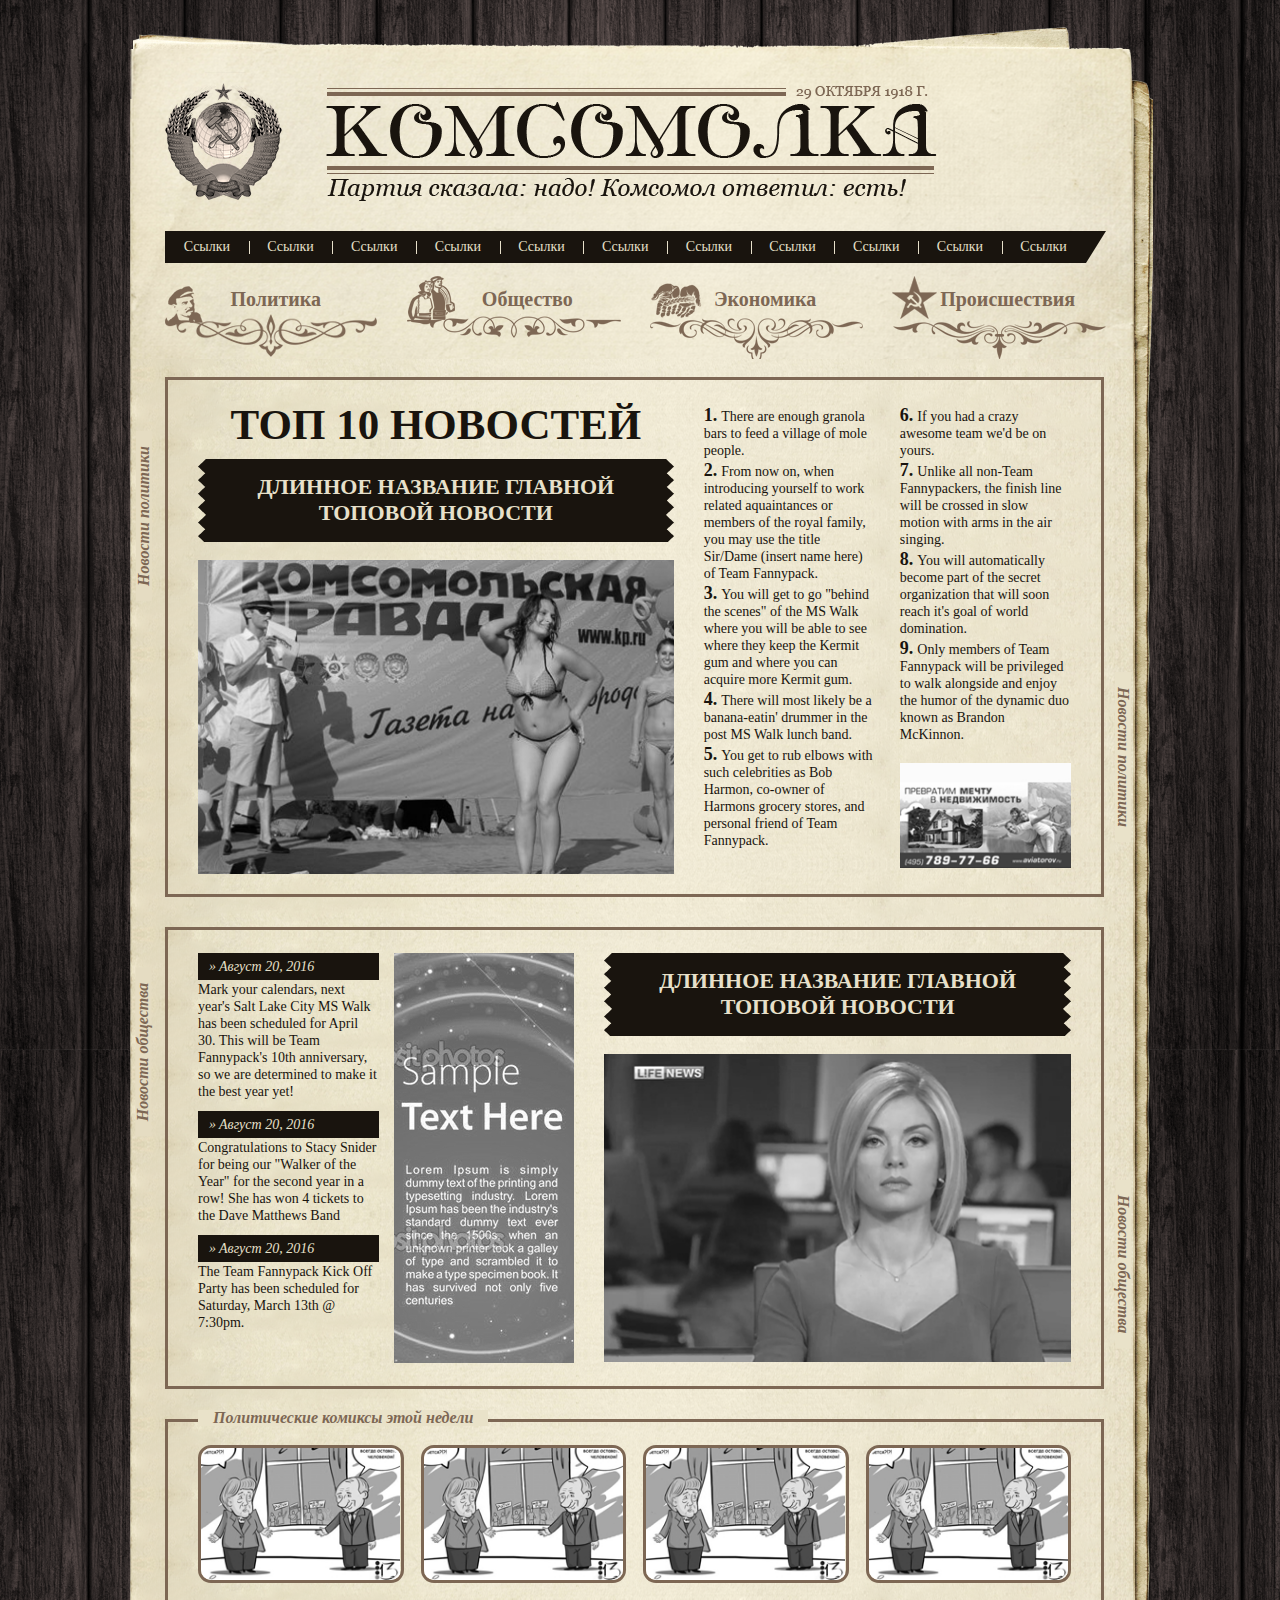
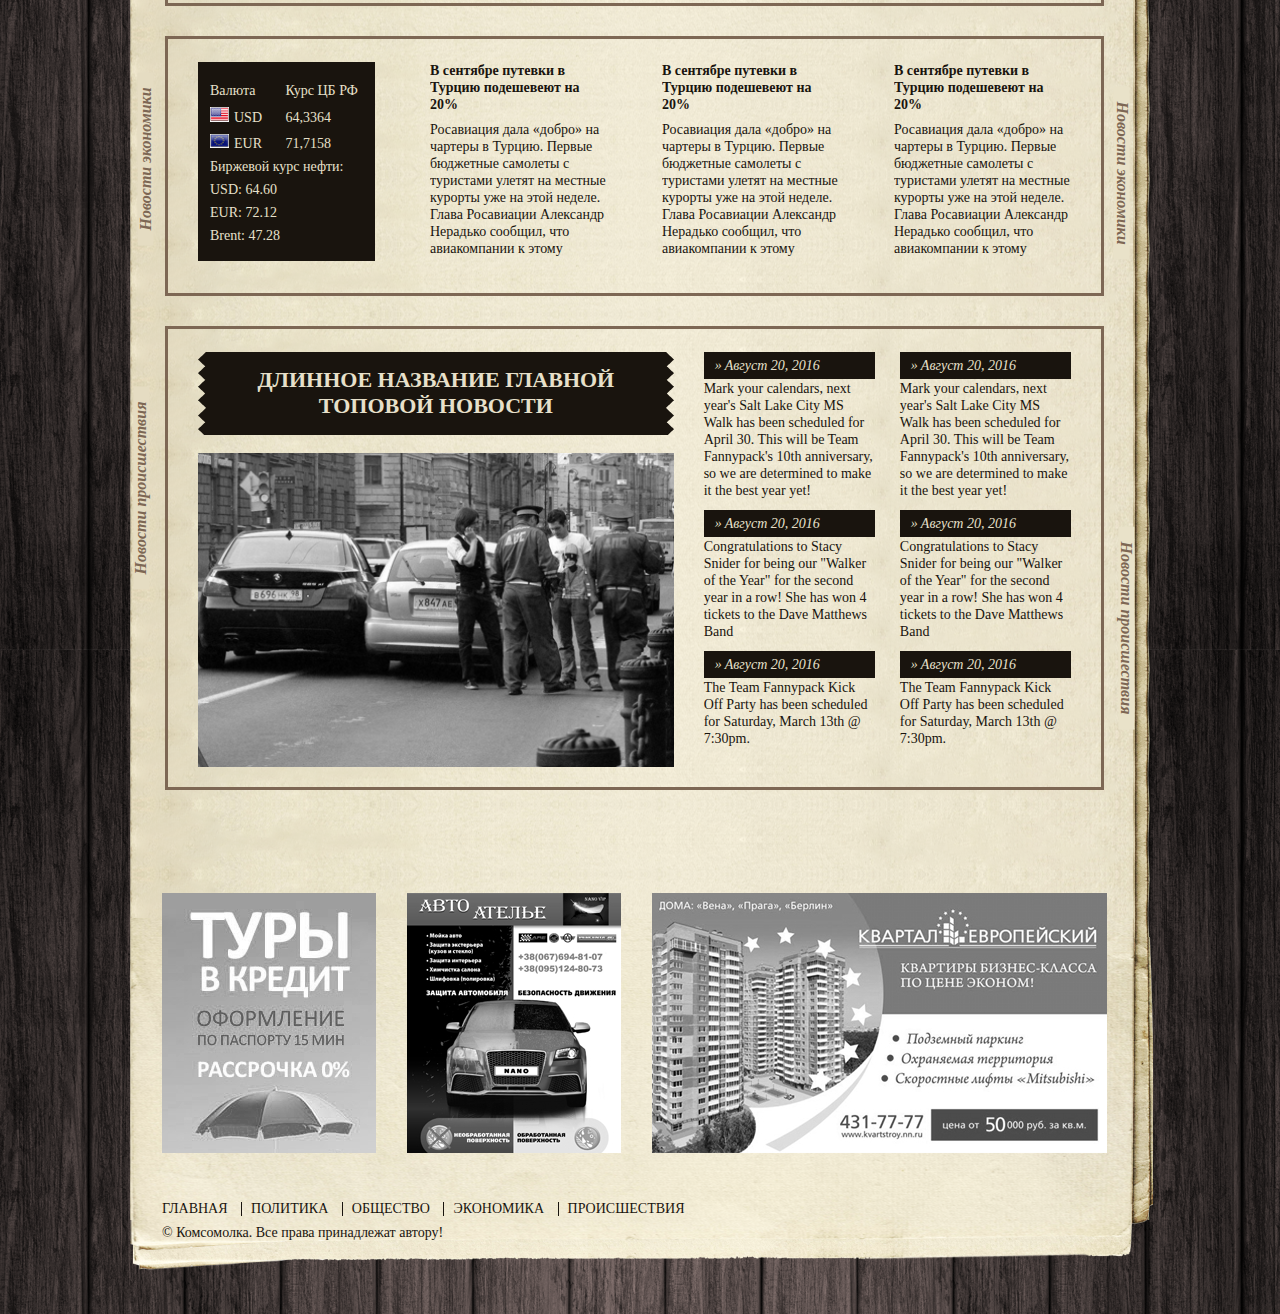
<file: index.html>
<!DOCTYPE html>
<html>
<head>
	<meta charset="utf-8" />
	<!--[if lt IE 9]><script src="http://html5shiv.googlecode.com/svn/trunk/html5.js"></script><![endif]-->
	<title>Home</title>
	<meta name="keywords" content="page home" />
	<meta name="description" content="page home" />
	<meta name="viewport" content="width=device-width, initial-scale=1.0" />

	<link href="css/style.css" rel="stylesheet" type="text/css" />

	<script type="text/javascript" src="js/jquery.js"></script>
	<script type="text/javascript" src="js/function.js"></script>

</head>

<body>

<div class="wrapper">

	<!-- begin main__content -->
	<main class="main__content">
	
		<header class="header">

			<a href="index.html" class="logo"><img src="img/logo.png" alt=""></a>
		
			<!-- begin navbar navbar__top -->
			<ul class="navbar navbar__top">
				<li class="navbar__item">
					<a href="template.html" class="navbar__link">Ссылки</a>
				</li>
				<li class="navbar__item">
					<a href="#" class="navbar__link">Ссылки</a>
				</li>
				<li class="navbar__item">
					<a href="#" class="navbar__link">Ссылки</a>
				</li>
				<li class="navbar__item">
					<a href="#" class="navbar__link">Ссылки</a>
				</li>
				<li class="navbar__item">
					<a href="#" class="navbar__link">Ссылки</a>
				</li>
				<li class="navbar__item">
					<a href="#" class="navbar__link">Ссылки</a>
				</li>
				<li class="navbar__item">
					<a href="#" class="navbar__link">Ссылки</a>
				</li>
				<li class="navbar__item">
					<a href="#" class="navbar__link">Ссылки</a>
				</li>
				<li class="navbar__item">
					<a href="#" class="navbar__link">Ссылки</a>
				</li>
				<li class="navbar__item">
					<a href="#" class="navbar__link">Ссылки</a>
				</li>
				<li class="navbar__item">
					<a href="#" class="navbar__link">Ссылки</a>
				</li>
			</ul>
			<!-- end navbar navbar__top -->

			<!-- begin navbar navbar__bottom -->
			<ul class="navbar navbar__bottom">
				<li class="navbar__item">
					<a href="#" class="navbar__link">Политика</a>
				</li>
				<li class="navbar__item">
					<a href="#" class="navbar__link">Общество</a>
				</li>
				<li class="navbar__item">
					<a href="#" class="navbar__link">Экономика</a>
				</li>
				<li class="navbar__item">
					<a href="#" class="navbar__link">Происшествия</a>
				</li>
			</ul>
			<!-- end navbar navbar__bottom -->
				
		</header><!-- .header-->
	
		<div class="container_center">
			
			<!-- begin Box 1 -->
			<div class="border_box">
				<div class="border_box_name border_box_name-left">Новости политики</div>
				<div class="border_box_name border_box_name-right">Новости политики</div>

				<!-- begin grid wide_box -->
				<div class="grid wide_box">
					<div class="grid__wrapper">
						<div class="grid__item">
							<div class="title__big">Топ 10 новостей</div>
							<div class="title__dark">длинное Название главной топовой новости</div>
							<div class="media__wrapper"><img src="img/home1.jpg" alt=""/></div>
						</div>
					</div>

					<div class="grid__wrapper">
						<div class="grid__item">
							<ol class="num__list columns columns__2">
								<li>There are enough granola bars to feed a village of mole people.</li>
								<li>From now on, when introducing yourself to work related aquaintances or members of the royal family, you may use the title Sir/Dame (insert name here) of Team Fannypack.</li>
								<li>You will get to go "behind the scenes" of the MS Walk where you will be able to see where they keep the Kermit gum and where you can acquire more Kermit gum.</li>
								<li>There will most likely be a banana-eatin' drummer in the post MS Walk lunch band.</li>
								<li>You get to rub elbows with such celebrities as Bob Harmon, co-owner of Harmons grocery stores, and personal friend of Team Fannypack.</li>
								<li>If you had a crazy awesome team we'd be on yours.</li>
								<li>Unlike all non-Team Fannypackers, the finish line will be crossed in slow motion with arms in the air singing.</li>
								<li>You will automatically become part of the secret organization that will soon reach it's goal of world domination.</li>
								<li>Only members of Team Fannypack will be privileged to walk alongside and enjoy the humor of the dynamic duo known as Brandon McKinnon.</li>
								<img src="img/home1-1.jpg" alt=""/>
							</ol>
						</div>
					</div>
				</div>
				<!-- end grid wide_box -->

			</div>
			<!-- end Box 1 -->

			<!-- begin Box 2 -->
			<div class="border_box border_box_invert">
				<div class="border_box_name border_box_name-left">Новости общества</div>
				<div class="border_box_name border_box_name-right">Новости общества</div>

				<!-- begin grid wide_box -->
				<div class="grid wide_box">

					<div class="grid__wrapper">
						<div class="grid__item">
							<!-- begin grid  -->
							<div class="grid grid__2 grid__columns">

								<div class="grid__wrapper">
									<div class="grid__item">
										<div class="column__news">
											<!-- column__news 1 -->
											<div class="column__news_item">
												<div class="column__news_title">Август 20, 2016</div>
												Mark your calendars, next year's Salt Lake City MS Walk has been scheduled for April 30. This will be Team Fannypack's 10th anniversary, so we are determined to make it the best year yet!
											</div>
											<!-- column__news 2 -->
											<div class="column__news_item">
												<div class="column__news_title">Август 20, 2016</div>
												Congratulations to Stacy Snider for being our "Walker of the Year" for the second year in a row! She has won 4 tickets to the Dave Matthews Band
											</div>
											<!-- column__news 3 -->
											<div class="column__news_item">
												<div class="column__news_title">Август 20, 2016</div>
												The Team Fannypack Kick Off Party has been scheduled for Saturday, March 13th @ 7:30pm.
											</div>
										</div>
									</div>
								</div>

								<div class="grid__wrapper">
									<div class="grid__item">
										<a href="#"><img src="img/home2-2.jpg" alt=""/></a>
									</div>
								</div>

							</div>
							<!-- end grid  -->
						</div>
					</div>

					<div class="grid__wrapper">
						<div class="grid__item">
							<div class="title__dark">длинное Название главной топовой новости</div>
							<div class="media__wrapper"><img src="img/home2.jpg" alt=""/></div>
						</div>
					</div>
				</div>
				<!-- end grid wide_box -->

			</div>
			<!-- end Box 2 -->

			<!-- begin Box 3 -->
			<div class="border_box comics__box">
				<div class="border_box_name border_box_name-top">Политические комиксы этой недели</div>

				<!-- begin grid wide_box -->
				<div class="grid grid__4">

					<div class="grid__wrapper">
						<div class="grid__item">
							<div class="comics__box_img"><img src="img/comics.jpg" alt=""/></div>
						</div>
					</div>

					<div class="grid__wrapper">
						<div class="grid__item">
							<div class="comics__box_img"><img src="img/comics.jpg" alt=""/></div>
						</div>
					</div>

					<div class="grid__wrapper">
						<div class="grid__item">
							<div class="comics__box_img"><img src="img/comics.jpg" alt=""/></div>
						</div>
					</div>

					<div class="grid__wrapper">
						<div class="grid__item">
							<div class="comics__box_img"><img src="img/comics.jpg" alt=""/></div>
						</div>
					</div>

				</div>
				<!-- end grid wide_box -->

			</div>
			<!-- end Box 3 -->

			<!-- begin Box 4 -->
			<div class="border_box economic__news">
				<div class="border_box_name border_box_name-left">Новости экономики</div>
				<div class="border_box_name border_box_name-right">Новости экономики</div>

				<!-- begin grid wide_box -->
				<div class="grid grid__4">

					<div class="grid__wrapper">
						<div class="grid__item">
							<ul class="exchange__rate">
								<li><span class="exchange__rate_label">Валюта</span>	Курс ЦБ РФ</li>
								<li><span class="exchange__rate_label"><img src="img/flag_us.jpg" alt=""/>USD</span> 64,3364</li>
								<li><span class="exchange__rate_label"><img src="img/flag_eu.jpg" alt=""/>EUR</span> 71,7158</li>
								<li>Биржевой курс нефти:</li>
								<li>USD: 64.60</li>
								<li>EUR: 72.12</li>
								<li>Brent: 47.28</li>
							</ul>
						</div>
					</div>

					<div class="grid__wrapper">
						<div class="economic__news_text">
							<div class="economic__news_text_title">В сентябре путевки в Турцию подешевеют на 20%</div>
							Росавиация дала «добро» на чартеры в Турцию. Первые бюджетные самолеты с туристами улетят на местные курорты уже на этой неделе. Глава Росавиации Александр Нерадько сообщил, что авиакомпании к этому готовы и теперь все зависит от расторопности туроператоров. Эксперты предсказывают, что стоимость туров в сентябре снизится на 15–20%.
						</div>
					</div>

					<div class="grid__wrapper">
						<div class="economic__news_text">
							<div class="economic__news_text_title">В сентябре путевки в Турцию подешевеют на 20%</div>
							Росавиация дала «добро» на чартеры в Турцию. Первые бюджетные самолеты с туристами улетят на местные курорты уже на этой неделе. Глава Росавиации Александр Нерадько сообщил, что авиакомпании к этому готовы и теперь все зависит от расторопности туроператоров. Эксперты предсказывают, что стоимость туров в сентябре снизится на 15–20%.
						</div>
					</div>

					<div class="grid__wrapper">
						<div class="economic__news_text">
							<div class="economic__news_text_title">В сентябре путевки в Турцию подешевеют на 20%</div>
							Росавиация дала «добро» на чартеры в Турцию. Первые бюджетные самолеты с туристами улетят на местные курорты уже на этой неделе. Глава Росавиации Александр Нерадько сообщил, что авиакомпании к этому готовы и теперь все зависит от расторопности туроператоров. Эксперты предсказывают, что стоимость туров в сентябре снизится на 15–20%.
						</div>
					</div>

				</div>
				<!-- end grid wide_box -->

			</div>
			<!-- end Box 4 -->

			<!-- begin Box 5 -->
			<div class="border_box incident__news">
				<div class="border_box_name border_box_name-left">Новости происшествия</div>
				<div class="border_box_name border_box_name-right">Новости происшествия</div>

				<!-- begin grid wide_box -->
				<div class="grid wide_box">
					<div class="grid__wrapper">
						<div class="grid__item">
							<div class="title__dark">длинное Название главной топовой новости</div>
							<div class="media__wrapper"><img src="img/home3.jpg" alt=""/></div>
						</div>
					</div>

					<div class="grid__wrapper">
						<div class="grid__item">
							<div class="columns columns__2 column__news">
								<!-- column__news 1 -->
								<div class="column__news_item">
									<div class="column__news_title">Август 20, 2016</div>
									Mark your calendars, next year's Salt Lake City MS Walk has been scheduled for April 30. This will be Team Fannypack's 10th anniversary, so we are determined to make it the best year yet!
								</div>
								<!-- column__news 2 -->
								<div class="column__news_item">
									<div class="column__news_title">Август 20, 2016</div>
									Congratulations to Stacy Snider for being our "Walker of the Year" for the second year in a row! She has won 4 tickets to the Dave Matthews Band
								</div>
								<!-- column__news 3 -->
								<div class="column__news_item">
									<div class="column__news_title">Август 20, 2016</div>
									The Team Fannypack Kick Off Party has been scheduled for Saturday, March 13th @ 7:30pm.
								</div>
								<!-- column__news 4 -->
								<div class="column__news_item">
									<div class="column__news_title">Август 20, 2016</div>
									Mark your calendars, next year's Salt Lake City MS Walk has been scheduled for April 30. This will be Team Fannypack's 10th anniversary, so we are determined to make it the best year yet!
								</div>
								<!-- column__news 5 -->
								<div class="column__news_item">
									<div class="column__news_title">Август 20, 2016</div>
									Congratulations to Stacy Snider for being our "Walker of the Year" for the second year in a row! She has won 4 tickets to the Dave Matthews Band
								</div>
								<!-- column__news 6 -->
								<div class="column__news_item">
									<div class="column__news_title">Август 20, 2016</div>
									The Team Fannypack Kick Off Party has been scheduled for Saturday, March 13th @ 7:30pm.
								</div>
							</div>
						</div>
					</div>
				</div>
				<!-- end grid wide_box -->

			</div>
			<!-- end Box 5 -->

		</div>

		<!-- begin footer -->
		<footer class="footer">

			<!-- begin grid fotter__rek -->
			<div class="grid fotter__rek">
				<div class="grid__wrapper grid__wrapper_1-4">
					<a href="#">
						<img src="img/f_ban1.jpg" alt=""/>
					</a>
				</div>
				<div class="grid__wrapper grid__wrapper_1-4">
					<a href="#">
						<img src="img/f_ban2.jpg" alt=""/>
					</a>
				</div>
				<div class="grid__wrapper grid__wrapper_1-2">
					<a href="#">
						<img src="img/f_ban3.jpg" alt=""/>
					</a>
				</div>
			</div>
			<!-- end grid fotter__rek -->

			<!-- begin navbar footer__navbar -->
			<ul class="navbar footer__navbar">
				<li class="navbar__item">
					<a href="#" class="navbar__link">главная</a>
				</li>
				<li class="navbar__item">
					<a href="#" class="navbar__link">Политика</a>
				</li>
				<li class="navbar__item">
					<a href="#" class="navbar__link">общество</a>
				</li>
				<li class="navbar__item">
					<a href="#" class="navbar__link">экономика</a>
				</li>
				<li class="navbar__item">
					<a href="#" class="navbar__link">происшествия</a>
				</li>
			</ul>
			<!-- end navbar footer__navbar -->
				
			<div class="copy">© Комсомолка. Все права принадлежат автору!</div>

		</footer>
		<!-- end footer -->

	</main>
	<!-- end main__content -->

</div>
<!-- end .wrapper -->

<audio id="list_voice">
    <source src="audio/list_voice.mp3"></source>
    <source src="audio/list_voice.ogg"></source>
</audio>

</body>
</html>
</file>
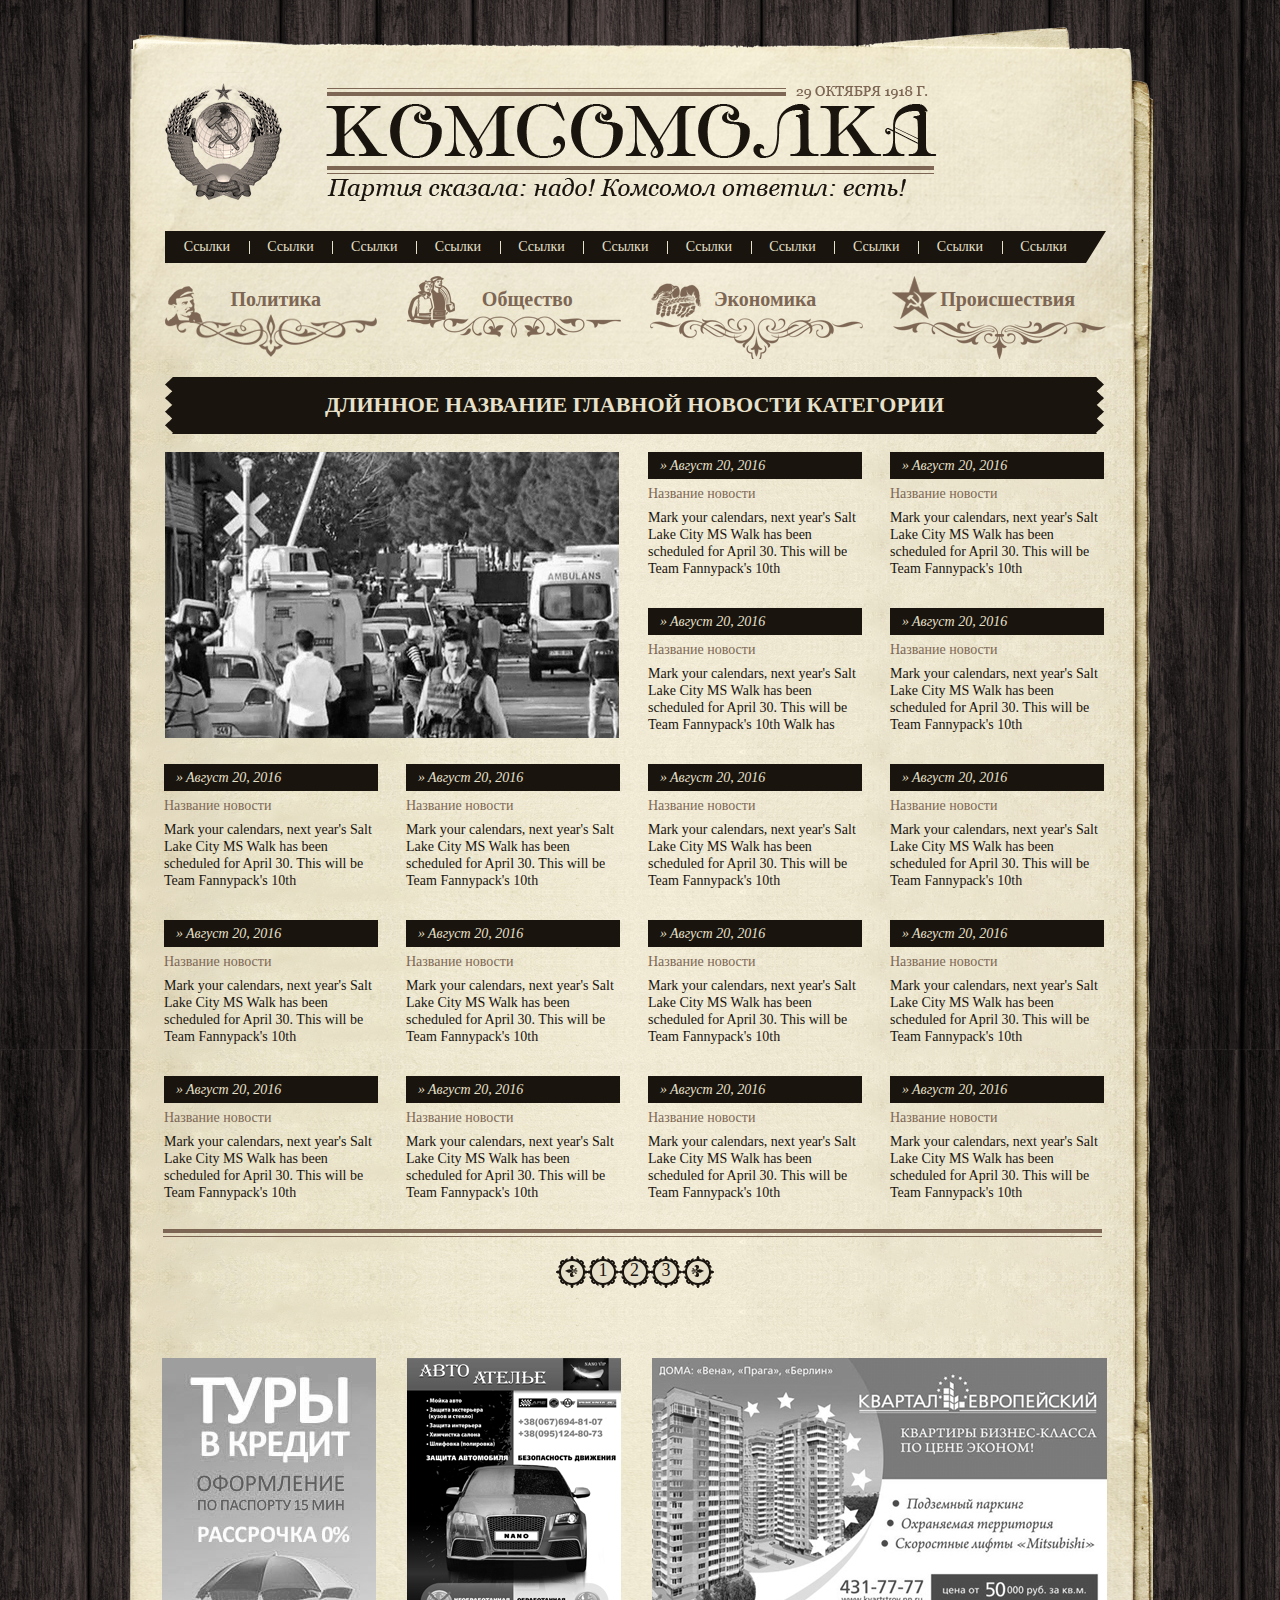
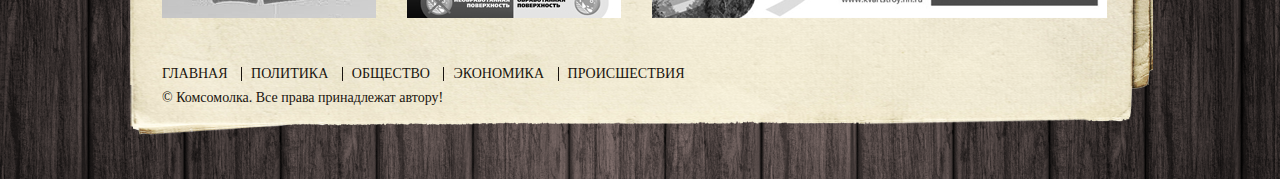
<file: category.html>
<!DOCTYPE html>
<html>
<head>
	<meta charset="utf-8" />
	<!--[if lt IE 9]><script src="http://html5shiv.googlecode.com/svn/trunk/html5.js"></script><![endif]-->
	<title>Template</title>
	<meta name="keywords" content="page template" />
	<meta name="description" content="page template" />
	<meta name="viewport" content="width=device-width, initial-scale=1.0" />

	<link href="css/style.css" rel="stylesheet" type="text/css" />

	<script type="text/javascript" src="js/jquery.js"></script>
	<script type="text/javascript" src="js/function.js"></script>

</head>

<body>

<div class="wrapper">

	<!-- begin main__content -->
	<main class="main__content">
	
		<header class="header">

			<a href="index.html" class="logo"><img src="img/logo.png" alt=""></a>
		
			<!-- begin navbar navbar__top -->
			<ul class="navbar navbar__top">
				<li class="navbar__item">
					<a href="#" class="navbar__link">Ссылки</a>
				</li>
				<li class="navbar__item">
					<a href="#" class="navbar__link">Ссылки</a>
				</li>
				<li class="navbar__item">
					<a href="#" class="navbar__link">Ссылки</a>
				</li>
				<li class="navbar__item">
					<a href="#" class="navbar__link">Ссылки</a>
				</li>
				<li class="navbar__item">
					<a href="#" class="navbar__link">Ссылки</a>
				</li>
				<li class="navbar__item">
					<a href="#" class="navbar__link">Ссылки</a>
				</li>
				<li class="navbar__item">
					<a href="#" class="navbar__link">Ссылки</a>
				</li>
				<li class="navbar__item">
					<a href="#" class="navbar__link">Ссылки</a>
				</li>
				<li class="navbar__item">
					<a href="#" class="navbar__link">Ссылки</a>
				</li>
				<li class="navbar__item">
					<a href="#" class="navbar__link">Ссылки</a>
				</li>
				<li class="navbar__item">
					<a href="#" class="navbar__link">Ссылки</a>
				</li>
			</ul>
			<!-- end navbar navbar__top -->

			<!-- begin navbar navbar__bottom -->
			<ul class="navbar navbar__bottom">
				<li class="navbar__item">
					<a href="#" class="navbar__link">Политика</a>
				</li>
				<li class="navbar__item">
					<a href="#" class="navbar__link">Общество</a>
				</li>
				<li class="navbar__item">
					<a href="#" class="navbar__link">Экономика</a>
				</li>
				<li class="navbar__item">
					<a href="#" class="navbar__link">Происшествия</a>
				</li>
			</ul>
			<!-- end navbar navbar__bottom -->
				
		</header><!-- .header-->
	
		<div class="container_center">

			<div class="title__dark title_categories">длинное Название главной новости категории</div>

			<img src="img/category.jpg" alt="" class="img_category"/>

			<div class="column__category">
				
				<div class="column__category_item">
					<div class="column__category_title">Август 20, 2016</div>
					<div class="column__category_name">Название новости</div>
					Mark your calendars, next year's Salt Lake City MS Walk has been scheduled for April 30. This will be Team Fannypack's 10th
				</div>

				<div class="column__category_item">
					<div class="column__category_title">Август 20, 2016</div>
					<div class="column__category_name">Название новости</div>
					Mark your calendars, next year's Salt Lake City MS Walk has been scheduled for April 30. This will be Team Fannypack's 10th
				</div>

				<div class="column__category_item">
					<div class="column__category_title">Август 20, 2016</div>
					<div class="column__category_name">Название новости</div>
					Mark your calendars, next year's Salt Lake City MS Walk has been scheduled for April 30. This will be Team Fannypack's 10th Walk has been scheduled for April 30. This will be Team Fannypack's 10th
				</div>

				<div class="column__category_item">
					<div class="column__category_title">Август 20, 2016</div>
					<div class="column__category_name">Название новости</div>
					Mark your calendars, next year's Salt Lake City MS Walk has been scheduled for April 30. This will be Team Fannypack's 10th
				</div>

				<div class="column__category_item">
					<div class="column__category_title">Август 20, 2016</div>
					<div class="column__category_name">Название новости</div>
					Mark your calendars, next year's Salt Lake City MS Walk has been scheduled for April 30. This will be Team Fannypack's 10th
				</div>

				<div class="column__category_item">
					<div class="column__category_title">Август 20, 2016</div>
					<div class="column__category_name">Название новости</div>
					Mark your calendars, next year's Salt Lake City MS Walk has been scheduled for April 30. This will be Team Fannypack's 10th
				</div>

				<div class="column__category_item">
					<div class="column__category_title">Август 20, 2016</div>
					<div class="column__category_name">Название новости</div>
					Mark your calendars, next year's Salt Lake City MS Walk has been scheduled for April 30. This will be Team Fannypack's 10th
				</div>

				<div class="column__category_item">
					<div class="column__category_title">Август 20, 2016</div>
					<div class="column__category_name">Название новости</div>
					Mark your calendars, next year's Salt Lake City MS Walk has been scheduled for April 30. This will be Team Fannypack's 10th
				</div>

				<div class="column__category_item">
					<div class="column__category_title">Август 20, 2016</div>
					<div class="column__category_name">Название новости</div>
					Mark your calendars, next year's Salt Lake City MS Walk has been scheduled for April 30. This will be Team Fannypack's 10th
				</div>

				<div class="column__category_item">
					<div class="column__category_title">Август 20, 2016</div>
					<div class="column__category_name">Название новости</div>
					Mark your calendars, next year's Salt Lake City MS Walk has been scheduled for April 30. This will be Team Fannypack's 10th
				</div>

				<div class="column__category_item">
					<div class="column__category_title">Август 20, 2016</div>
					<div class="column__category_name">Название новости</div>
					Mark your calendars, next year's Salt Lake City MS Walk has been scheduled for April 30. This will be Team Fannypack's 10th
				</div>

				<div class="column__category_item">
					<div class="column__category_title">Август 20, 2016</div>
					<div class="column__category_name">Название новости</div>
					Mark your calendars, next year's Salt Lake City MS Walk has been scheduled for April 30. This will be Team Fannypack's 10th
				</div>

				<div class="column__category_item">
					<div class="column__category_title">Август 20, 2016</div>
					<div class="column__category_name">Название новости</div>
					Mark your calendars, next year's Salt Lake City MS Walk has been scheduled for April 30. This will be Team Fannypack's 10th
				</div>

				<div class="column__category_item">
					<div class="column__category_title">Август 20, 2016</div>
					<div class="column__category_name">Название новости</div>
					Mark your calendars, next year's Salt Lake City MS Walk has been scheduled for April 30. This will be Team Fannypack's 10th
				</div>

				<div class="column__category_item">
					<div class="column__category_title">Август 20, 2016</div>
					<div class="column__category_name">Название новости</div>
					Mark your calendars, next year's Salt Lake City MS Walk has been scheduled for April 30. This will be Team Fannypack's 10th
				</div>

				<div class="column__category_item">
					<div class="column__category_title">Август 20, 2016</div>
					<div class="column__category_name">Название новости</div>
					Mark your calendars, next year's Salt Lake City MS Walk has been scheduled for April 30. This will be Team Fannypack's 10th
				</div>

			</div>

			<!-- begin pagination -->
			<ul class="pagination">
			
				<li class="prev">
					<a href="#"></a>
				</li>
				<li>
					<a href="#">1</a>
				</li>
				<li>
					<a href="#">2</a>
				</li>
				<li>
					<a href="#">3</a>
				</li>
				<li class="next">
					<a href="#"></a>
				</li>
				
			</ul>
			<!-- end pagination -->			

		</div>

		<!-- begin footer -->
		<footer class="footer">

			<!-- begin grid fotter__rek -->
			<div class="grid fotter__rek">
				<div class="grid__wrapper grid__wrapper_1-4">
					<a href="#">
						<img src="img/f_ban1.jpg" alt=""/>
					</a>
				</div>
				<div class="grid__wrapper grid__wrapper_1-4">
					<a href="#">
						<img src="img/f_ban2.jpg" alt=""/>
					</a>
				</div>
				<div class="grid__wrapper grid__wrapper_1-2">
					<a href="#">
						<img src="img/f_ban3.jpg" alt=""/>
					</a>
				</div>
			</div>
			<!-- end grid fotter__rek -->

			<!-- begin navbar footer__navbar -->
			<ul class="navbar footer__navbar">
				<li class="navbar__item">
					<a href="#" class="navbar__link">главная</a>
				</li>
				<li class="navbar__item">
					<a href="#" class="navbar__link">Политика</a>
				</li>
				<li class="navbar__item">
					<a href="#" class="navbar__link">общество</a>
				</li>
				<li class="navbar__item">
					<a href="#" class="navbar__link">экономика</a>
				</li>
				<li class="navbar__item">
					<a href="#" class="navbar__link">происшествия</a>
				</li>
			</ul>
			<!-- end navbar footer__navbar -->
				
			<div class="copy">© Комсомолка. Все права принадлежат автору!</div>

		</footer>
		<!-- end footer -->

	</main>
	<!-- end main__content -->

</div>
<!-- end .wrapper -->

<audio id="list_voice">
    <source src="audio/list_voice.mp3"></source>
    <source src="audio/list_voice.ogg"></source>
</audio>

</body>
</html>
</file>
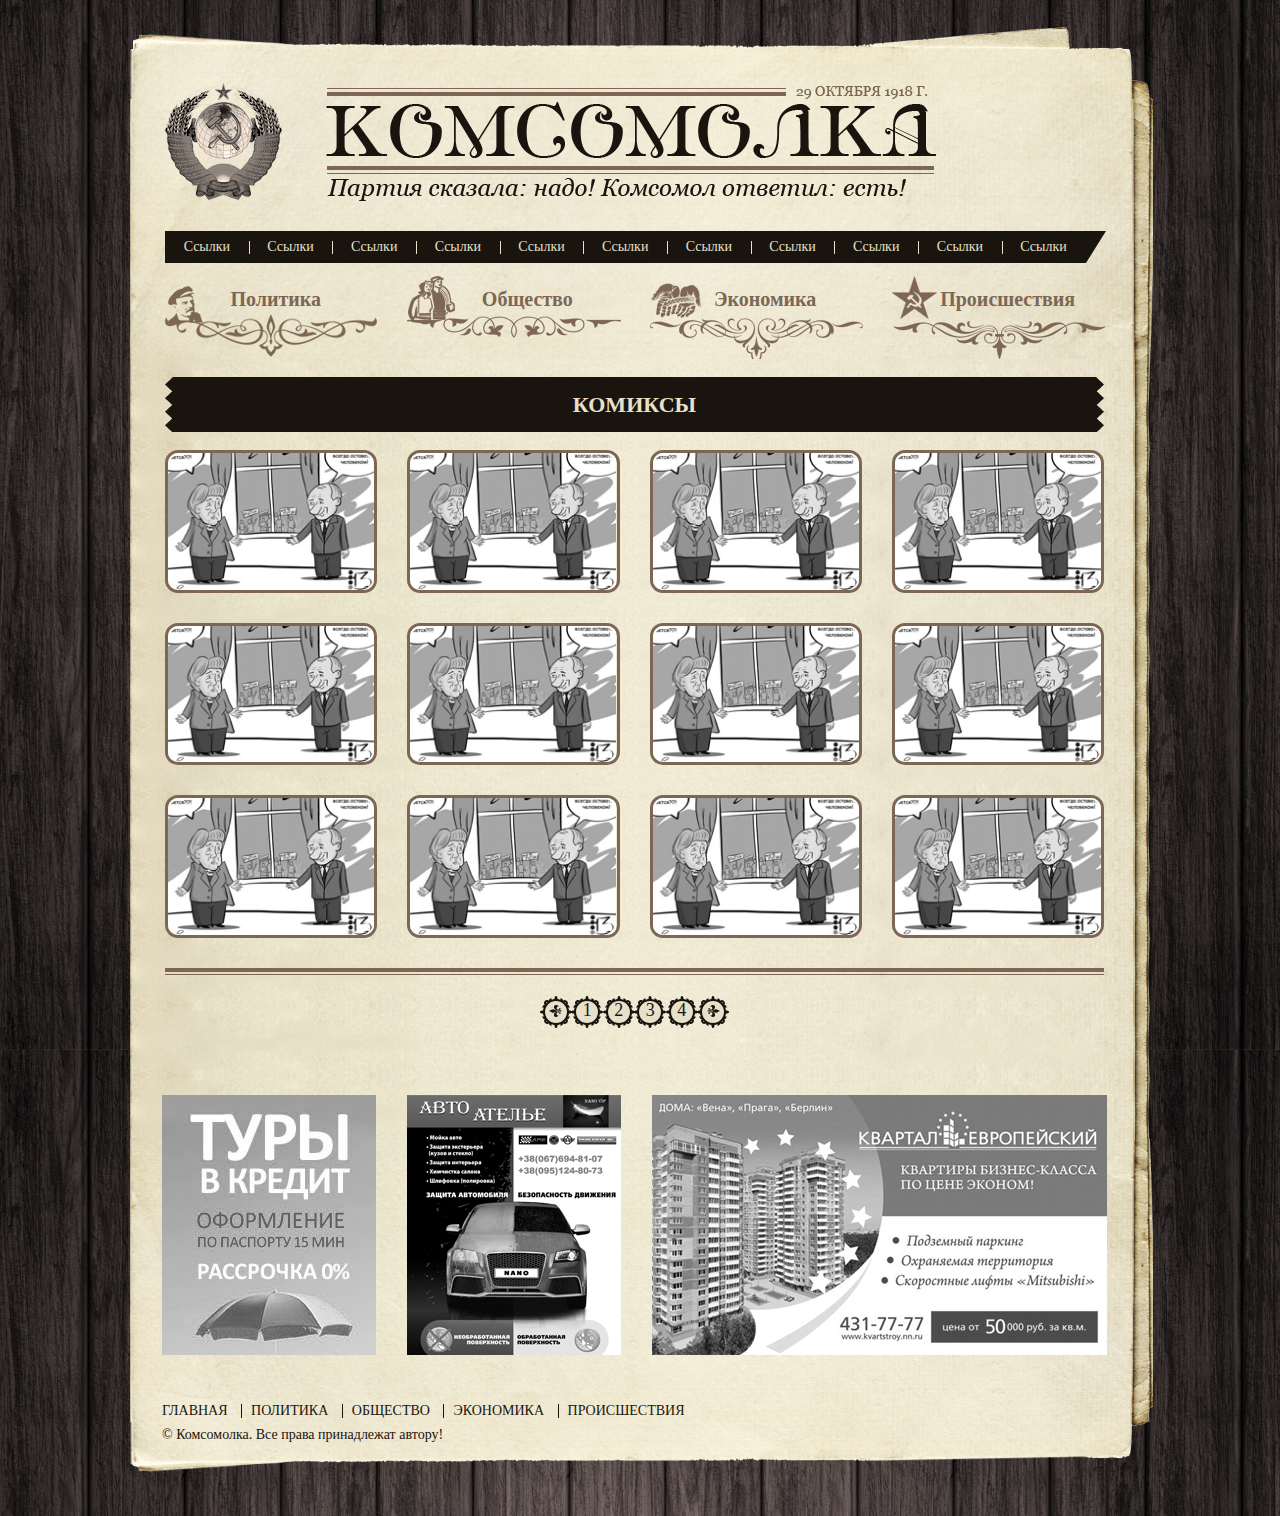
<file: comics.html>
<!DOCTYPE html>
<html>
<head>
	<meta charset="utf-8" />
	<!--[if lt IE 9]><script src="http://html5shiv.googlecode.com/svn/trunk/html5.js"></script><![endif]-->
	<title>Template</title>
	<meta name="keywords" content="page template" />
	<meta name="description" content="page template" />
	<meta name="viewport" content="width=device-width, initial-scale=1.0" />

	<link href="css/style.css" rel="stylesheet" type="text/css" />

	<script type="text/javascript" src="js/jquery.js"></script>
	<script type="text/javascript" src="js/function.js"></script>

</head>

<body>

<div class="wrapper">

	<!-- begin main__content -->
	<main class="main__content">
	
		<header class="header">

			<a href="index.html" class="logo"><img src="img/logo.png" alt=""></a>
		
			<!-- begin navbar navbar__top -->
			<ul class="navbar navbar__top">
				<li class="navbar__item">
					<a href="#" class="navbar__link">Ссылки</a>
				</li>
				<li class="navbar__item">
					<a href="#" class="navbar__link">Ссылки</a>
				</li>
				<li class="navbar__item">
					<a href="#" class="navbar__link">Ссылки</a>
				</li>
				<li class="navbar__item">
					<a href="#" class="navbar__link">Ссылки</a>
				</li>
				<li class="navbar__item">
					<a href="#" class="navbar__link">Ссылки</a>
				</li>
				<li class="navbar__item">
					<a href="#" class="navbar__link">Ссылки</a>
				</li>
				<li class="navbar__item">
					<a href="#" class="navbar__link">Ссылки</a>
				</li>
				<li class="navbar__item">
					<a href="#" class="navbar__link">Ссылки</a>
				</li>
				<li class="navbar__item">
					<a href="#" class="navbar__link">Ссылки</a>
				</li>
				<li class="navbar__item">
					<a href="#" class="navbar__link">Ссылки</a>
				</li>
				<li class="navbar__item">
					<a href="#" class="navbar__link">Ссылки</a>
				</li>
			</ul>
			<!-- end navbar navbar__top -->

			<!-- begin navbar navbar__bottom -->
			<ul class="navbar navbar__bottom">
				<li class="navbar__item">
					<a href="#" class="navbar__link">Политика</a>
				</li>
				<li class="navbar__item">
					<a href="#" class="navbar__link">Общество</a>
				</li>
				<li class="navbar__item">
					<a href="#" class="navbar__link">Экономика</a>
				</li>
				<li class="navbar__item">
					<a href="#" class="navbar__link">Происшествия</a>
				</li>
			</ul>
			<!-- end navbar navbar__bottom -->
				
		</header><!-- .header-->
	
		<div class="container_center">

			<div class="title__dark title__page">Комиксы</div>
			
			<!-- Begin comics__page -->
			<div class="comics__box comics__page">

				<!-- begin grid wide_box -->
				<div class="grid grid__4">

					<div class="grid__wrapper">
						<div class="grid__item">
							<div class="comics__box_img"><img src="img/comics.jpg" alt=""/></div>
						</div>
					</div>

					<div class="grid__wrapper">
						<div class="grid__item">
							<div class="comics__box_img"><img src="img/comics.jpg" alt=""/></div>
						</div>
					</div>

					<div class="grid__wrapper">
						<div class="grid__item">
							<div class="comics__box_img"><img src="img/comics.jpg" alt=""/></div>
						</div>
					</div>

					<div class="grid__wrapper">
						<div class="grid__item">
							<div class="comics__box_img"><img src="img/comics.jpg" alt=""/></div>
						</div>
					</div>

					<div class="grid__wrapper">
						<div class="grid__item">
							<div class="comics__box_img"><img src="img/comics.jpg" alt=""/></div>
						</div>
					</div>

					<div class="grid__wrapper">
						<div class="grid__item">
							<div class="comics__box_img"><img src="img/comics.jpg" alt=""/></div>
						</div>
					</div>

					<div class="grid__wrapper">
						<div class="grid__item">
							<div class="comics__box_img"><img src="img/comics.jpg" alt=""/></div>
						</div>
					</div>

					<div class="grid__wrapper">
						<div class="grid__item">
							<div class="comics__box_img"><img src="img/comics.jpg" alt=""/></div>
						</div>
					</div>

					<div class="grid__wrapper">
						<div class="grid__item">
							<div class="comics__box_img"><img src="img/comics.jpg" alt=""/></div>
						</div>
					</div>

					<div class="grid__wrapper">
						<div class="grid__item">
							<div class="comics__box_img"><img src="img/comics.jpg" alt=""/></div>
						</div>
					</div>

					<div class="grid__wrapper">
						<div class="grid__item">
							<div class="comics__box_img"><img src="img/comics.jpg" alt=""/></div>
						</div>
					</div>

					<div class="grid__wrapper">
						<div class="grid__item">
							<div class="comics__box_img"><img src="img/comics.jpg" alt=""/></div>
						</div>
					</div>

				</div>

			</div>
			<!-- Begin comics__page -->

			<!-- begin pagination -->
			<ul class="pagination">
			
				<li class="prev">
					<a href="#"></a>
				</li>
				<li>
					<a href="#">1</a>
				</li>
				<li>
					<a href="#">2</a>
				</li>
				<li>
					<a href="#">3</a>
				</li>
				<li>
					<a href="#">4</a>
				</li>
				<li class="next">
					<a href="#"></a>
				</li>
				
			</ul>
			<!-- end pagination -->
			
			

		</div>

		<!-- begin footer -->
		<footer class="footer">

			<!-- begin grid fotter__rek -->
			<div class="grid fotter__rek">
				<div class="grid__wrapper grid__wrapper_1-4">
					<a href="#">
						<img src="img/f_ban1.jpg" alt=""/>
					</a>
				</div>
				<div class="grid__wrapper grid__wrapper_1-4">
					<a href="#">
						<img src="img/f_ban2.jpg" alt=""/>
					</a>
				</div>
				<div class="grid__wrapper grid__wrapper_1-2">
					<a href="#">
						<img src="img/f_ban3.jpg" alt=""/>
					</a>
				</div>
			</div>
			<!-- end grid fotter__rek -->

			<!-- begin navbar footer__navbar -->
			<ul class="navbar footer__navbar">
				<li class="navbar__item">
					<a href="#" class="navbar__link">главная</a>
				</li>
				<li class="navbar__item">
					<a href="#" class="navbar__link">Политика</a>
				</li>
				<li class="navbar__item">
					<a href="#" class="navbar__link">общество</a>
				</li>
				<li class="navbar__item">
					<a href="#" class="navbar__link">экономика</a>
				</li>
				<li class="navbar__item">
					<a href="#" class="navbar__link">происшествия</a>
				</li>
			</ul>
			<!-- end navbar footer__navbar -->
				
			<div class="copy">© Комсомолка. Все права принадлежат автору!</div>

		</footer>
		<!-- end footer -->

	</main>
	<!-- end main__content -->

</div>
<!-- end .wrapper -->

<audio id="list_voice">
    <source src="audio/list_voice.mp3"></source>
    <source src="audio/list_voice.ogg"></source>
</audio>

</body>
</html>
</file>
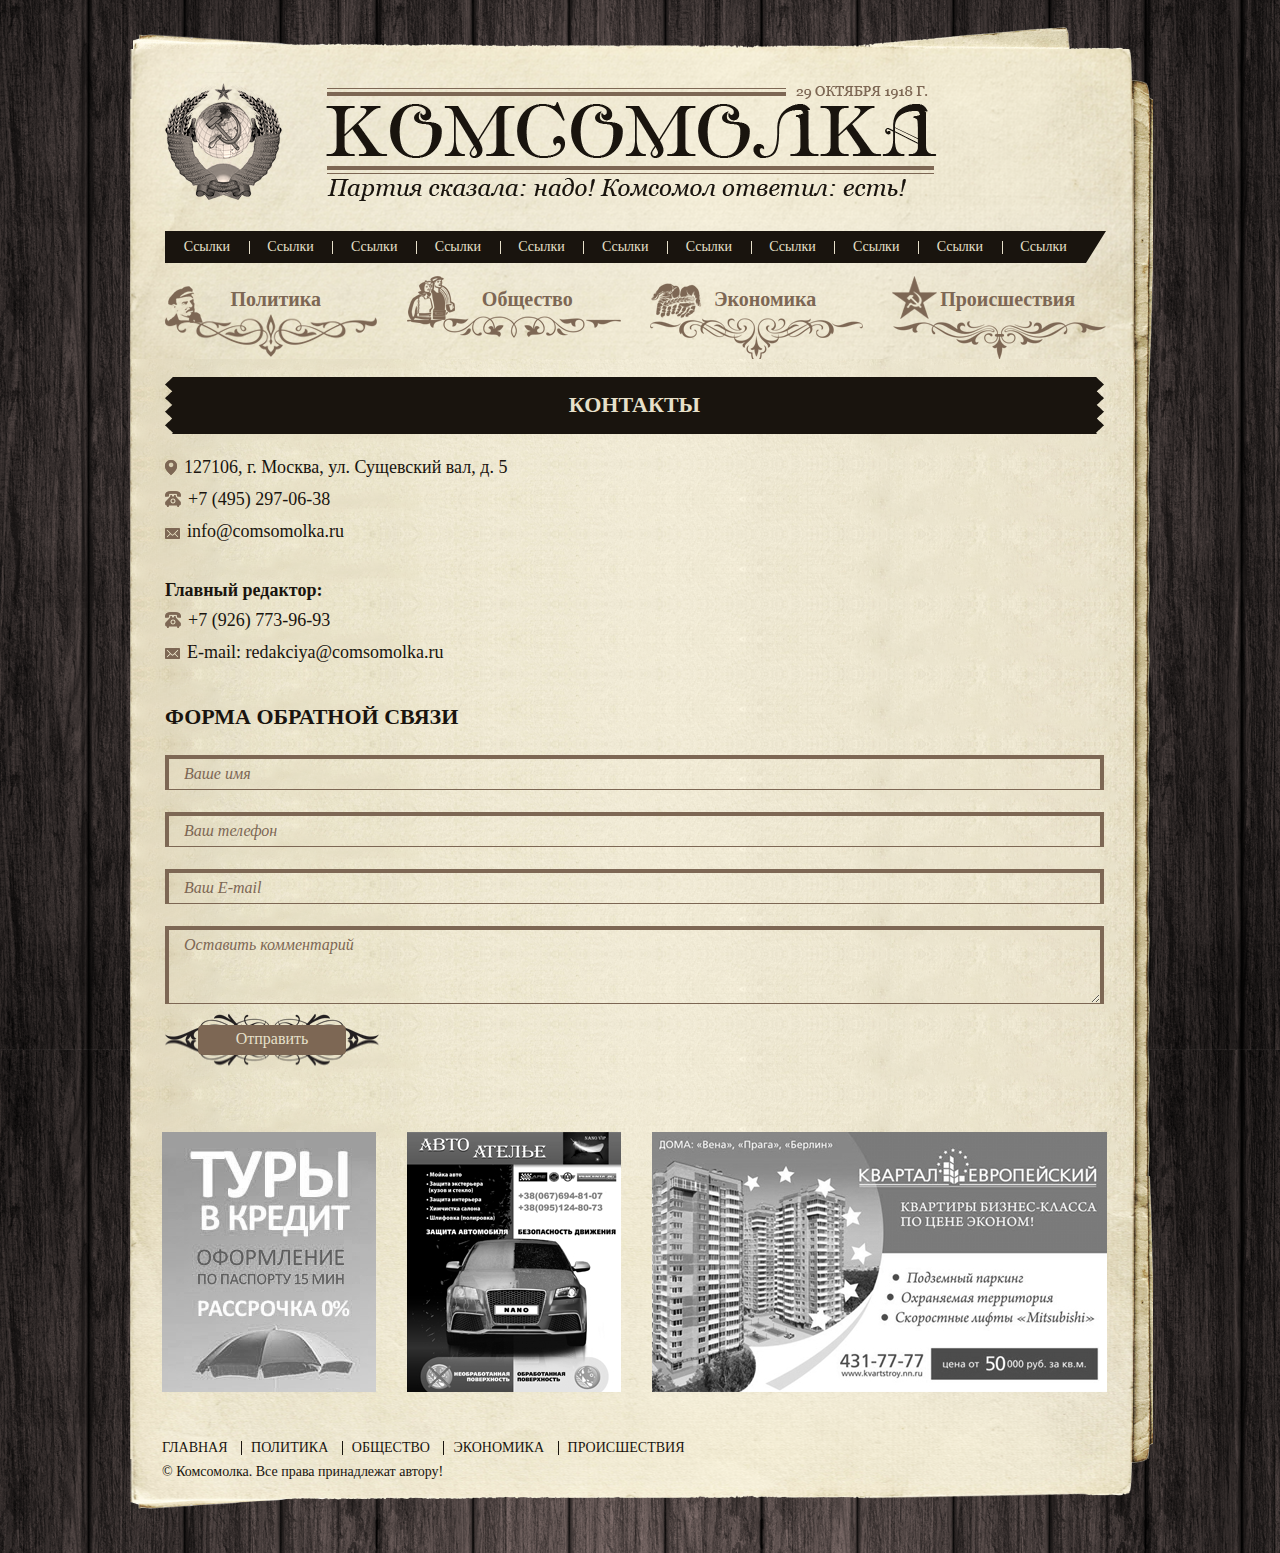
<file: contact.html>
<!DOCTYPE html>
<html>
<head>
	<meta charset="utf-8" />
	<!--[if lt IE 9]><script src="http://html5shiv.googlecode.com/svn/trunk/html5.js"></script><![endif]-->
	<title>Template</title>
	<meta name="keywords" content="page template" />
	<meta name="description" content="page template" />
	<meta name="viewport" content="width=device-width, initial-scale=1.0" />

	<link href="css/style.css" rel="stylesheet" type="text/css" />

	<script type="text/javascript" src="js/jquery.js"></script>
	<script type="text/javascript" src="js/function.js"></script>

</head>

<body>

<div class="wrapper">

	<!-- begin main__content -->
	<main class="main__content">
	
		<header class="header">

			<a href="index.html" class="logo"><img src="img/logo.png" alt=""></a>
		
			<!-- begin navbar navbar__top -->
			<ul class="navbar navbar__top">
				<li class="navbar__item">
					<a href="#" class="navbar__link">Ссылки</a>
				</li>
				<li class="navbar__item">
					<a href="#" class="navbar__link">Ссылки</a>
				</li>
				<li class="navbar__item">
					<a href="#" class="navbar__link">Ссылки</a>
				</li>
				<li class="navbar__item">
					<a href="#" class="navbar__link">Ссылки</a>
				</li>
				<li class="navbar__item">
					<a href="#" class="navbar__link">Ссылки</a>
				</li>
				<li class="navbar__item">
					<a href="#" class="navbar__link">Ссылки</a>
				</li>
				<li class="navbar__item">
					<a href="#" class="navbar__link">Ссылки</a>
				</li>
				<li class="navbar__item">
					<a href="#" class="navbar__link">Ссылки</a>
				</li>
				<li class="navbar__item">
					<a href="#" class="navbar__link">Ссылки</a>
				</li>
				<li class="navbar__item">
					<a href="#" class="navbar__link">Ссылки</a>
				</li>
				<li class="navbar__item">
					<a href="#" class="navbar__link">Ссылки</a>
				</li>
			</ul>
			<!-- end navbar navbar__top -->

			<!-- begin navbar navbar__bottom -->
			<ul class="navbar navbar__bottom">
				<li class="navbar__item">
					<a href="#" class="navbar__link">Политика</a>
				</li>
				<li class="navbar__item">
					<a href="#" class="navbar__link">Общество</a>
				</li>
				<li class="navbar__item">
					<a href="#" class="navbar__link">Экономика</a>
				</li>
				<li class="navbar__item">
					<a href="#" class="navbar__link">Происшествия</a>
				</li>
			</ul>
			<!-- end navbar navbar__bottom -->
				
		</header><!-- .header-->
	
		<div class="container_center">

			<div class="title__dark">Контакты</div>

			<div class="contacs_box">
				<ul>
					<li class="icon_marker">127106, г. Москва, ул. Сущевский вал, д. 5</li>
					<li class="icon_phone">+7 (495) 297-06-38</li>
					<li class="icon_letter">info@comsomolka.ru</li>
				</ul>
				<div class="contacs_box_title">Главный редактор:</div>
				<ul>
					<li class="icon_phone">+7 (926) 773-96-93</li>
					<li class="icon_letter">E-mail: redakciya@comsomolka.ru</li>
				</ul>
			</div>

			<form action="" class="contacs_form">
				<legend>форма обратной связи</legend>
				<div class="form_row">
					<input type="text" placeholder="Ваше имя">
				</div>
				<div class="form_row">
					<input type="text" placeholder="Ваш телефон">
				</div>
				<div class="form_row">
					<input type="text" placeholder="Ваш E-mail">
				</div>
				<div class="form_row">
					<textarea placeholder="Оставить комментарий"></textarea>
				</div>
				<div class="form_row">
					<button class="btn"><span>Отправить</span></button>
				</div>
			</form>

		</div>

		<!-- begin footer -->
		<footer class="footer">

			<!-- begin grid fotter__rek -->
			<div class="grid fotter__rek">
				<div class="grid__wrapper grid__wrapper_1-4">
					<a href="#">
						<img src="img/f_ban1.jpg" alt=""/>
					</a>
				</div>
				<div class="grid__wrapper grid__wrapper_1-4">
					<a href="#">
						<img src="img/f_ban2.jpg" alt=""/>
					</a>
				</div>
				<div class="grid__wrapper grid__wrapper_1-2">
					<a href="#">
						<img src="img/f_ban3.jpg" alt=""/>
					</a>
				</div>
			</div>
			<!-- end grid fotter__rek -->

			<!-- begin navbar footer__navbar -->
			<ul class="navbar footer__navbar">
				<li class="navbar__item">
					<a href="#" class="navbar__link">главная</a>
				</li>
				<li class="navbar__item">
					<a href="#" class="navbar__link">Политика</a>
				</li>
				<li class="navbar__item">
					<a href="#" class="navbar__link">общество</a>
				</li>
				<li class="navbar__item">
					<a href="#" class="navbar__link">экономика</a>
				</li>
				<li class="navbar__item">
					<a href="#" class="navbar__link">происшествия</a>
				</li>
			</ul>
			<!-- end navbar footer__navbar -->
				
			<div class="copy">© Комсомолка. Все права принадлежат автору!</div>

		</footer>
		<!-- end footer -->

	</main>
	<!-- end main__content -->

</div>
<!-- end .wrapper -->

<audio id="list_voice">
    <source src="audio/list_voice.mp3"></source>
    <source src="audio/list_voice.ogg"></source>
</audio>

</body>
</html>
</file>
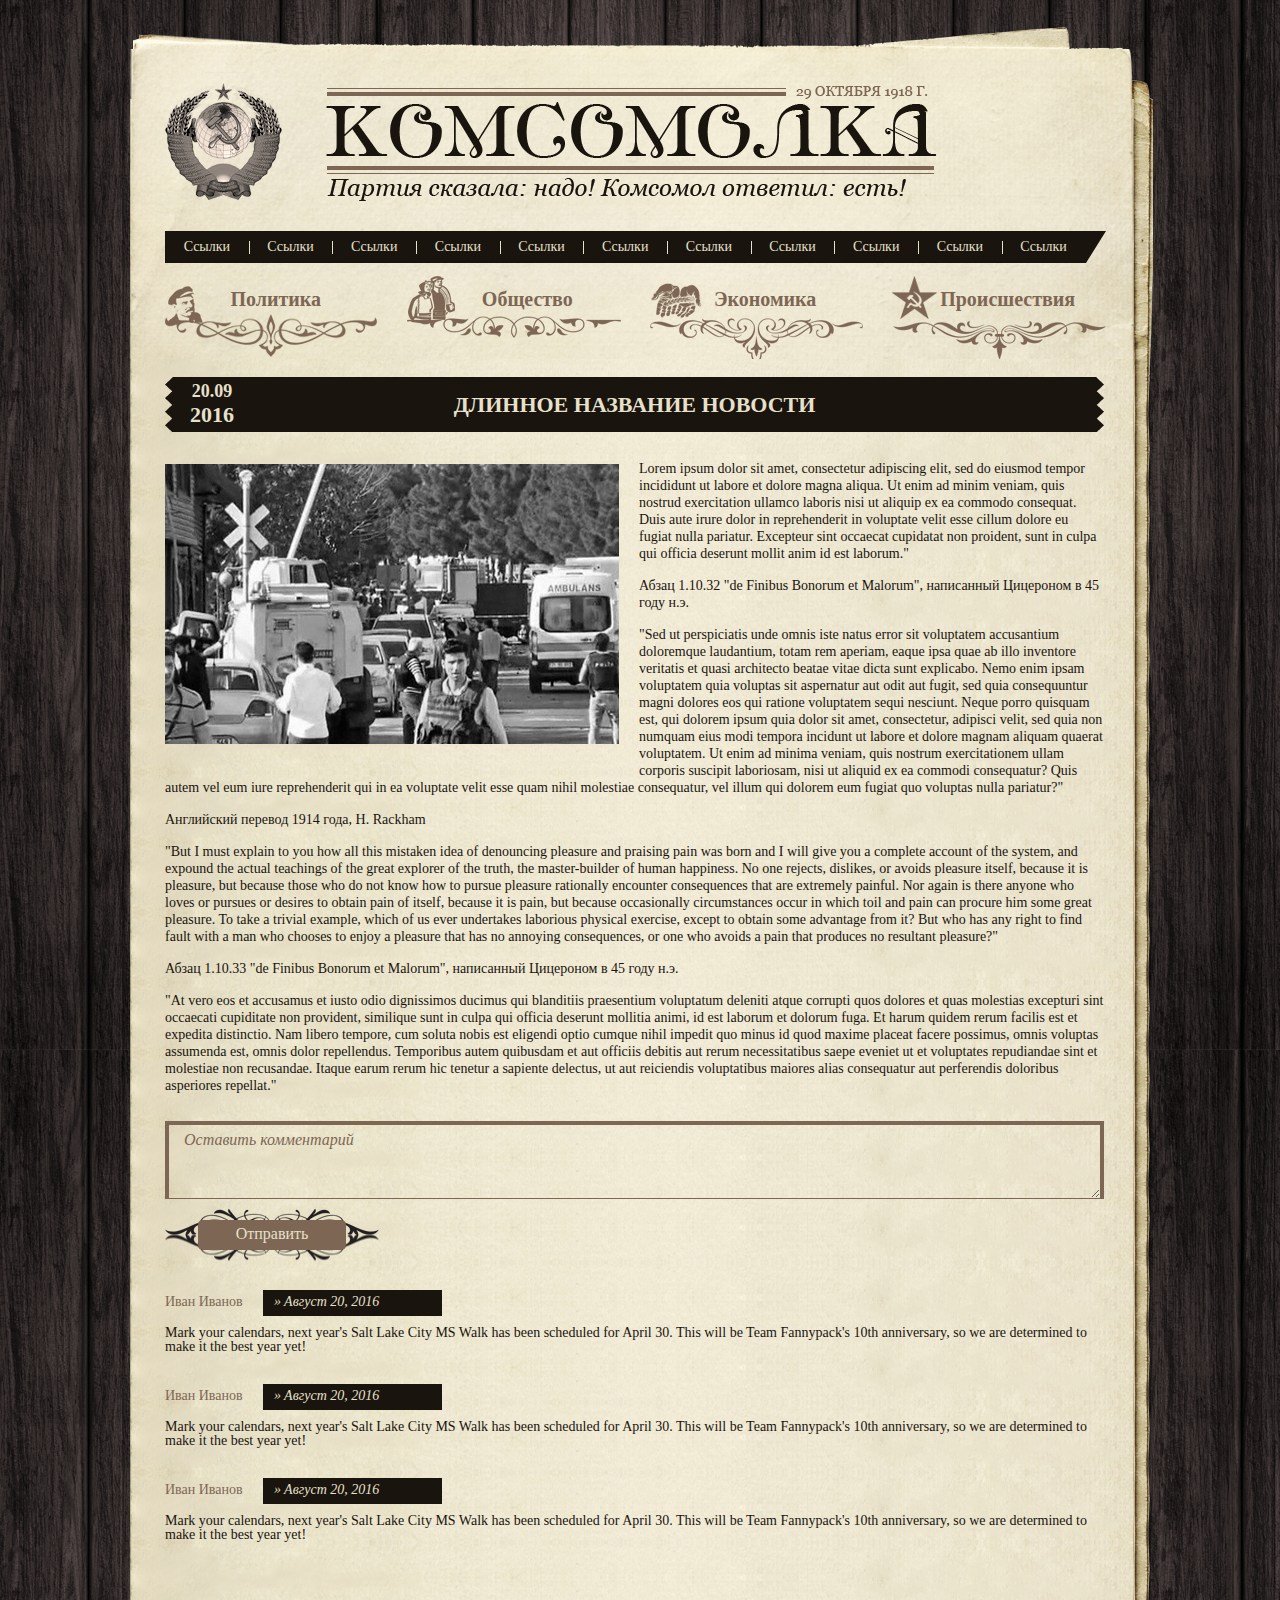
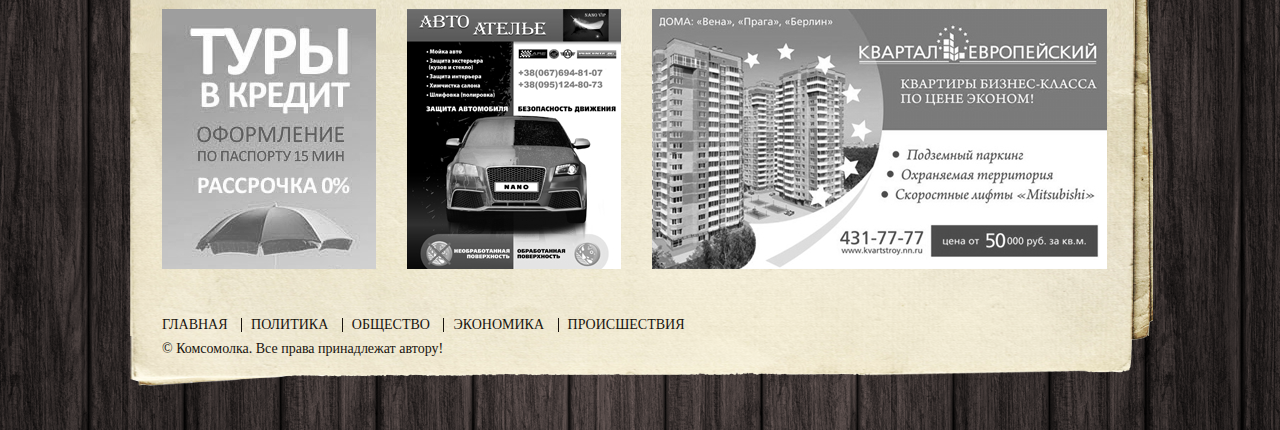
<file: one_new.html>
<!DOCTYPE html>
<html>
<head>
	<meta charset="utf-8" />
	<!--[if lt IE 9]><script src="http://html5shiv.googlecode.com/svn/trunk/html5.js"></script><![endif]-->
	<title>Template</title>
	<meta name="keywords" content="page template" />
	<meta name="description" content="page template" />
	<meta name="viewport" content="width=device-width, initial-scale=1.0" />

	<link href="css/style.css" rel="stylesheet" type="text/css" />

	<script type="text/javascript" src="js/jquery.js"></script>
	<script type="text/javascript" src="js/function.js"></script>

</head>

<body>

<div class="wrapper">

	<!-- begin main__content -->
	<main class="main__content">
	
		<header class="header">

			<a href="index.html" class="logo"><img src="img/logo.png" alt=""></a>
		
			<!-- begin navbar navbar__top -->
			<ul class="navbar navbar__top">
				<li class="navbar__item">
					<a href="#" class="navbar__link">Ссылки</a>
				</li>
				<li class="navbar__item">
					<a href="#" class="navbar__link">Ссылки</a>
				</li>
				<li class="navbar__item">
					<a href="#" class="navbar__link">Ссылки</a>
				</li>
				<li class="navbar__item">
					<a href="#" class="navbar__link">Ссылки</a>
				</li>
				<li class="navbar__item">
					<a href="#" class="navbar__link">Ссылки</a>
				</li>
				<li class="navbar__item">
					<a href="#" class="navbar__link">Ссылки</a>
				</li>
				<li class="navbar__item">
					<a href="#" class="navbar__link">Ссылки</a>
				</li>
				<li class="navbar__item">
					<a href="#" class="navbar__link">Ссылки</a>
				</li>
				<li class="navbar__item">
					<a href="#" class="navbar__link">Ссылки</a>
				</li>
				<li class="navbar__item">
					<a href="#" class="navbar__link">Ссылки</a>
				</li>
				<li class="navbar__item">
					<a href="#" class="navbar__link">Ссылки</a>
				</li>
			</ul>
			<!-- end navbar navbar__top -->

			<!-- begin navbar navbar__bottom -->
			<ul class="navbar navbar__bottom">
				<li class="navbar__item">
					<a href="#" class="navbar__link">Политика</a>
				</li>
				<li class="navbar__item">
					<a href="#" class="navbar__link">Общество</a>
				</li>
				<li class="navbar__item">
					<a href="#" class="navbar__link">Экономика</a>
				</li>
				<li class="navbar__item">
					<a href="#" class="navbar__link">Происшествия</a>
				</li>
			</ul>
			<!-- end navbar navbar__bottom -->
				
		</header><!-- .header-->
	
		<div class="container_center">

			<div class="title__dark title__page"><span class="date">20.09<span class="year">2016</span></span>длинное Название новости</div>

			<div class="content__page one__news">
				<img src="img/news.jpg" alt="" class="fl__left">
				<p>Lorem ipsum dolor sit amet, consectetur adipiscing elit, sed do eiusmod tempor incididunt ut labore et dolore magna aliqua. Ut enim ad minim veniam, quis nostrud exercitation ullamco laboris nisi ut aliquip ex ea commodo consequat. Duis aute irure dolor in reprehenderit in voluptate velit esse cillum dolore eu fugiat nulla pariatur. Excepteur sint occaecat cupidatat non proident, sunt in culpa qui officia deserunt mollit anim id est laborum."</p>

				<p>Абзац 1.10.32 "de Finibus Bonorum et Malorum", написанный Цицероном в 45 году н.э.</p>

				<p>"Sed ut perspiciatis unde omnis iste natus error sit voluptatem accusantium doloremque laudantium, totam rem aperiam, eaque ipsa quae ab illo inventore veritatis et quasi architecto beatae vitae dicta sunt explicabo. Nemo enim ipsam voluptatem quia voluptas sit aspernatur aut odit aut fugit, sed quia consequuntur magni dolores eos qui ratione voluptatem sequi nesciunt. Neque porro quisquam est, qui dolorem ipsum quia dolor sit amet, consectetur, adipisci velit, sed quia non numquam eius modi tempora incidunt ut labore et dolore magnam aliquam quaerat voluptatem. Ut enim ad minima veniam, quis nostrum exercitationem ullam corporis suscipit laboriosam, nisi ut aliquid ex ea commodi consequatur? Quis autem vel eum iure reprehenderit qui in ea voluptate velit esse quam nihil molestiae consequatur, vel illum qui dolorem eum fugiat quo voluptas nulla pariatur?"</p>

				<p>Английский перевод 1914 года, H. Rackham</p>

				<p>"But I must explain to you how all this mistaken idea of denouncing pleasure and praising pain was born and I will give you a complete account of the system, and expound the actual teachings of the great explorer of the truth, the master-builder of human happiness. No one rejects, dislikes, or avoids pleasure itself, because it is pleasure, but because those who do not know how to pursue pleasure rationally encounter consequences that are extremely painful. Nor again is there anyone who loves or pursues or desires to obtain pain of itself, because it is pain, but because occasionally circumstances occur in which toil and pain can procure him some great pleasure. To take a trivial example, which of us ever undertakes laborious physical exercise, except to obtain some advantage from it? But who has any right to find fault with a man who chooses to enjoy a pleasure that has no annoying consequences, or one who avoids a pain that produces no resultant pleasure?"</p>

				<p>Абзац 1.10.33 "de Finibus Bonorum et Malorum", написанный Цицероном в 45 году н.э.</p>

				<p>"At vero eos et accusamus et iusto odio dignissimos ducimus qui blanditiis praesentium voluptatum deleniti atque corrupti quos dolores et quas molestias excepturi sint occaecati cupiditate non provident, similique sunt in culpa qui officia deserunt mollitia animi, id est laborum et dolorum fuga. Et harum quidem rerum facilis est et expedita distinctio. Nam libero tempore, cum soluta nobis est eligendi optio cumque nihil impedit quo minus id quod maxime placeat facere possimus, omnis voluptas assumenda est, omnis dolor repellendus. Temporibus autem quibusdam et aut officiis debitis aut rerum necessitatibus saepe eveniet ut et voluptates repudiandae sint et molestiae non recusandae. Itaque earum rerum hic tenetur a sapiente delectus, ut aut reiciendis voluptatibus maiores alias consequatur aut perferendis doloribus asperiores repellat."</p>

			</div>

			<textarea placeholder="Оставить комментарий"></textarea>
			<button class="btn" type="submit"><span>Отправить</span></button>

			<div class="comment__box">
				<div class="row">
					<div class="comment__box_name">Иван Иванов
						<div class="comment__box__date">Август 20, 2016</div>
					</div>
					<div class="comment__box__text">Mark your calendars, next year's Salt Lake City MS Walk has been scheduled for April 30. This will be Team Fannypack's 10th anniversary, so we are determined to make it the best year yet!</div>
				</div>
				<div class="row">
					<div class="comment__box_name">Иван Иванов
						<div class="comment__box__date">Август 20, 2016</div>
					</div>
					<div class="comment__box__text">Mark your calendars, next year's Salt Lake City MS Walk has been scheduled for April 30. This will be Team Fannypack's 10th anniversary, so we are determined to make it the best year yet!</div>
				</div>
				<div class="row">
					<div class="comment__box_name">Иван Иванов
						<div class="comment__box__date">Август 20, 2016</div>
					</div>
					<div class="comment__box__text">Mark your calendars, next year's Salt Lake City MS Walk has been scheduled for April 30. This will be Team Fannypack's 10th anniversary, so we are determined to make it the best year yet!</div>
				</div>
			</div>

		</div>

		<!-- begin footer -->
		<footer class="footer">

			<!-- begin grid fotter__rek -->
			<div class="grid fotter__rek">
				<div class="grid__wrapper grid__wrapper_1-4">
					<a href="#">
						<img src="img/f_ban1.jpg" alt=""/>
					</a>
				</div>
				<div class="grid__wrapper grid__wrapper_1-4">
					<a href="#">
						<img src="img/f_ban2.jpg" alt=""/>
					</a>
				</div>
				<div class="grid__wrapper grid__wrapper_1-2">
					<a href="#">
						<img src="img/f_ban3.jpg" alt=""/>
					</a>
				</div>
			</div>
			<!-- end grid fotter__rek -->

			<!-- begin navbar footer__navbar -->
			<ul class="navbar footer__navbar">
				<li class="navbar__item">
					<a href="#" class="navbar__link">главная</a>
				</li>
				<li class="navbar__item">
					<a href="#" class="navbar__link">Политика</a>
				</li>
				<li class="navbar__item">
					<a href="#" class="navbar__link">общество</a>
				</li>
				<li class="navbar__item">
					<a href="#" class="navbar__link">экономика</a>
				</li>
				<li class="navbar__item">
					<a href="#" class="navbar__link">происшествия</a>
				</li>
			</ul>
			<!-- end navbar footer__navbar -->
				
			<div class="copy">© Комсомолка. Все права принадлежат автору!</div>

		</footer>
		<!-- end footer -->

	</main>
	<!-- end main__content -->

</div>
<!-- end .wrapper -->

<audio id="list_voice">
    <source src="audio/list_voice.mp3"></source>
    <source src="audio/list_voice.ogg"></source>
</audio>

</body>
</html>
</file>
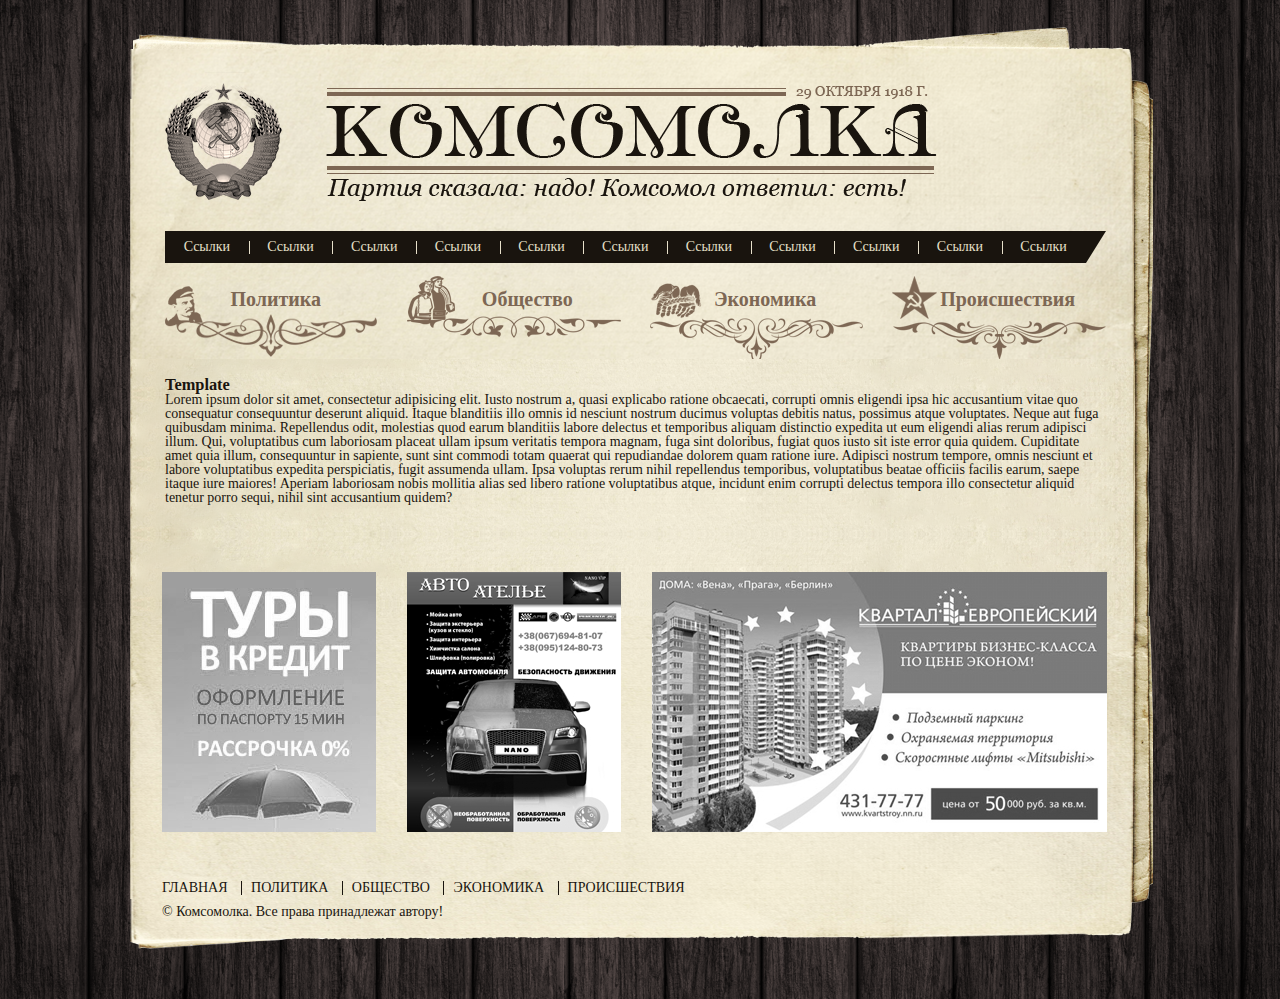
<file: template.html>
<!DOCTYPE html>
<html>
<head>
	<meta charset="utf-8" />
	<!--[if lt IE 9]><script src="http://html5shiv.googlecode.com/svn/trunk/html5.js"></script><![endif]-->
	<title>Template</title>
	<meta name="keywords" content="page template" />
	<meta name="description" content="page template" />
	<meta name="viewport" content="width=device-width, initial-scale=1.0" />

	<link href="css/style.css" rel="stylesheet" type="text/css" />

	<script type="text/javascript" src="js/jquery.js"></script>
	<script type="text/javascript" src="js/function.js"></script>

</head>

<body>

<div class="wrapper">

	<!-- begin main__content -->
	<main class="main__content">
	
		<header class="header">

			<a href="index.html" class="logo"><img src="img/logo.png" alt=""></a>
		
			<!-- begin navbar navbar__top -->
			<ul class="navbar navbar__top">
				<li class="navbar__item">
					<a href="#" class="navbar__link">Ссылки</a>
				</li>
				<li class="navbar__item">
					<a href="#" class="navbar__link">Ссылки</a>
				</li>
				<li class="navbar__item">
					<a href="#" class="navbar__link">Ссылки</a>
				</li>
				<li class="navbar__item">
					<a href="#" class="navbar__link">Ссылки</a>
				</li>
				<li class="navbar__item">
					<a href="#" class="navbar__link">Ссылки</a>
				</li>
				<li class="navbar__item">
					<a href="#" class="navbar__link">Ссылки</a>
				</li>
				<li class="navbar__item">
					<a href="#" class="navbar__link">Ссылки</a>
				</li>
				<li class="navbar__item">
					<a href="#" class="navbar__link">Ссылки</a>
				</li>
				<li class="navbar__item">
					<a href="#" class="navbar__link">Ссылки</a>
				</li>
				<li class="navbar__item">
					<a href="#" class="navbar__link">Ссылки</a>
				</li>
				<li class="navbar__item">
					<a href="#" class="navbar__link">Ссылки</a>
				</li>
			</ul>
			<!-- end navbar navbar__top -->

			<!-- begin navbar navbar__bottom -->
			<ul class="navbar navbar__bottom">
				<li class="navbar__item">
					<a href="#" class="navbar__link">Политика</a>
				</li>
				<li class="navbar__item">
					<a href="#" class="navbar__link">Общество</a>
				</li>
				<li class="navbar__item">
					<a href="#" class="navbar__link">Экономика</a>
				</li>
				<li class="navbar__item">
					<a href="#" class="navbar__link">Происшествия</a>
				</li>
			</ul>
			<!-- end navbar navbar__bottom -->
				
		</header><!-- .header-->
	
		<div class="container_center">

			<h3>Template</h3>
			<div class="column">Lorem ipsum dolor sit amet, consectetur adipisicing elit. Iusto nostrum a, quasi explicabo ratione obcaecati, corrupti omnis eligendi ipsa hic accusantium vitae quo consequatur consequuntur deserunt aliquid. Itaque blanditiis illo omnis id nesciunt nostrum ducimus voluptas debitis natus, possimus atque voluptates. Neque aut fuga quibusdam minima. Repellendus odit, molestias quod earum blanditiis labore delectus et temporibus aliquam distinctio expedita ut eum eligendi alias rerum adipisci illum. Qui, voluptatibus cum laboriosam placeat ullam ipsum veritatis tempora magnam, fuga sint doloribus, fugiat quos iusto sit iste error quia quidem. Cupiditate amet quia illum, consequuntur in sapiente, sunt sint commodi totam quaerat qui repudiandae dolorem quam ratione iure. Adipisci nostrum tempore, omnis nesciunt et labore voluptatibus expedita perspiciatis, fugit assumenda ullam. Ipsa voluptas rerum nihil repellendus temporibus, voluptatibus beatae officiis facilis earum, saepe itaque iure maiores! Aperiam laboriosam nobis mollitia alias sed libero ratione voluptatibus atque, incidunt enim corrupti delectus tempora illo consectetur aliquid tenetur porro sequi, nihil sint accusantium quidem?</div>			

		</div>

		<!-- begin footer -->
		<footer class="footer">

			<!-- begin grid fotter__rek -->
			<div class="grid fotter__rek">
				<div class="grid__wrapper grid__wrapper_1-4">
					<a href="#">
						<img src="img/f_ban1.jpg" alt=""/>
					</a>
				</div>
				<div class="grid__wrapper grid__wrapper_1-4">
					<a href="#">
						<img src="img/f_ban2.jpg" alt=""/>
					</a>
				</div>
				<div class="grid__wrapper grid__wrapper_1-2">
					<a href="#">
						<img src="img/f_ban3.jpg" alt=""/>
					</a>
				</div>
			</div>
			<!-- end grid fotter__rek -->

			<!-- begin navbar footer__navbar -->
			<ul class="navbar footer__navbar">
				<li class="navbar__item">
					<a href="#" class="navbar__link">главная</a>
				</li>
				<li class="navbar__item">
					<a href="#" class="navbar__link">Политика</a>
				</li>
				<li class="navbar__item">
					<a href="#" class="navbar__link">общество</a>
				</li>
				<li class="navbar__item">
					<a href="#" class="navbar__link">экономика</a>
				</li>
				<li class="navbar__item">
					<a href="#" class="navbar__link">происшествия</a>
				</li>
			</ul>
			<!-- end navbar footer__navbar -->
				
			<div class="copy">© Комсомолка. Все права принадлежат автору!</div>

		</footer>
		<!-- end footer -->

	</main>
	<!-- end main__content -->

</div>
<!-- end .wrapper -->

<audio id="list_voice">
    <source src="audio/list_voice.mp3"></source>
    <source src="audio/list_voice.ogg"></source>
</audio>

</body>
</html>
</file>
<file: css/style.css>
﻿.grid:after,.footer:after,.form__row:after,.row:after,.header:after,.navbar:after,.main__content:after{content:'';display:table;clear:both}.grid:before,.footer:before{content:'';display:table;clear:both}.fl__left{float:left}.fl__right{float:right}.form__row+*,.row+*{margin-top:15px}*{margin:0;padding:0;-moz-box-sizing:border-box;-webkit-box-sizing:border-box;box-sizing:border-box}article,aside,details,figcaption,figure,footer,header,hgroup,main,nav,section,summary{display:block}html,body,.wrapper{height:100%;position:relative}body{font:14px Georgia,Times,Times New Roman,serif;background:url('../img/bg.png?1471441610') repeat center center;color:#19140e;line-height:1}input,textarea{outline:0}a{text-decoration:none;outline:0}a:hover{text-decoration:underline}a:focus{outline:0}ol,ul{list-style:none;padding:0;margin:0}.list{margin-top:25px;margin-bottom:25px}.list>*{line-height:18px;padding-left:15px}.list>*:before{content:'·';font-size:30px;display:inline-block;vertical-align:sub;margin-right:5px;margin-left:-14px}.list>*+*{padding-top:11px}p{padding:0;margin:0}img{max-width:100%;border:none}img.fl__left{margin-top:4px;margin-right:20px;margin-bottom:20px}img.fl__right{margin-top:14px;margin-bottom:20px;margin-left:29px}.wrapper{margin:99px auto;background:url('../img/wrap_c.png?1471404224') repeat-y center top;position:relative;height:auto !important;padding:0 16px 0 0;max-width:1020px}.wrapper:before{content:'';background:url('../img/wrap_h.png?1471404226') no-repeat center;position:absolute;top:-72px;left:3px;width:100%;z-index:0;height:348px}.wrapper:after{content:'';background:url('../img/wrap_f.png?1471404232') no-repeat center;position:absolute;bottom:-51px;left:3px;width:100%;height:334px;z-index:0}.container_center{padding:0 30px 0 35px;margin-left:auto;margin-right:auto;position:relative;top:-32px}.hidden{display:none}input:not([type]),input[type=text],input[type=password],input[type=email],input[type=url],input[type=search],input[type=tel],input[type=number],input[type=datetime],textarea{background-color:transparent;border:4px solid #7d6754;border-bottom-width:1px;padding:6px 15px;outline:none;font-size:16px;font-weight:300;font-family:Georgia,Times,Times New Roman,serif;-moz-border-radius:0px;-webkit-border-radius:0px;border-radius:0px;-moz-transition:all .3s;-o-transition:all .3s;-webkit-transition:all .3s;transition:all .3s;width:100%}input:not([type]):focus ::-webkit-input-placeholder,input[type=text]:focus ::-webkit-input-placeholder,input[type=password]:focus ::-webkit-input-placeholder,input[type=email]:focus ::-webkit-input-placeholder,input[type=url]:focus ::-webkit-input-placeholder,input[type=search]:focus ::-webkit-input-placeholder,input[type=tel]:focus ::-webkit-input-placeholder,input[type=number]:focus ::-webkit-input-placeholder,input[type=datetime]:focus ::-webkit-input-placeholder,textarea:focus ::-webkit-input-placeholder{color:transparent}input:not([type]):focus :-moz-placeholder,input[type=text]:focus :-moz-placeholder,input[type=password]:focus :-moz-placeholder,input[type=email]:focus :-moz-placeholder,input[type=url]:focus :-moz-placeholder,input[type=search]:focus :-moz-placeholder,input[type=tel]:focus :-moz-placeholder,input[type=number]:focus :-moz-placeholder,input[type=datetime]:focus :-moz-placeholder,textarea:focus :-moz-placeholder{color:transparent}input:not([type]):focus ::-moz-placeholder,input[type=text]:focus ::-moz-placeholder,input[type=password]:focus ::-moz-placeholder,input[type=email]:focus ::-moz-placeholder,input[type=url]:focus ::-moz-placeholder,input[type=search]:focus ::-moz-placeholder,input[type=tel]:focus ::-moz-placeholder,input[type=number]:focus ::-moz-placeholder,input[type=datetime]:focus ::-moz-placeholder,textarea:focus ::-moz-placeholder{color:transparent}input:not([type]):focus :-ms-input-placeholder,input[type=text]:focus :-ms-input-placeholder,input[type=password]:focus :-ms-input-placeholder,input[type=email]:focus :-ms-input-placeholder,input[type=url]:focus :-ms-input-placeholder,input[type=search]:focus :-ms-input-placeholder,input[type=tel]:focus :-ms-input-placeholder,input[type=number]:focus :-ms-input-placeholder,input[type=datetime]:focus :-ms-input-placeholder,textarea:focus :-ms-input-placeholder{color:transparent}input:not([type]).input_error,input[type=text].input_error,input[type=password].input_error,input[type=email].input_error,input[type=url].input_error,input[type=search].input_error,input[type=tel].input_error,input[type=number].input_error,input[type=datetime].input_error,textarea.input_error{background-color:#fff0f0;border:1px solid red}input:not([type])+.btn,input[type=text]+.btn,input[type=password]+.btn,input[type=email]+.btn,input[type=url]+.btn,input[type=search]+.btn,input[type=tel]+.btn,input[type=number]+.btn,input[type=datetime]+.btn,textarea+.btn{margin-top:18px}::-webkit-input-placeholder{color:#7d6754;font-style:italic}:-moz-placeholder{color:#7d6754;font-style:italic}::-moz-placeholder{color:#7d6754;font-style:italic}:-ms-input-placeholder{color:#7d6754;font-style:italic}textarea{min-height:78px}input[type=search]::-webkit-search-cancel-button,input[type=search]::-webkit-search-decoration{-webkit-appearance:none}input[type=number]::-webkit-inner-spin-button,input[type=number]::-webkit-outer-spin-button{height:auto}input[type=checkbox],input[type=radio]{padding:0}input[type=checkbox]:not(:disabled),input[type=radio]:not(:disabled){cursor:pointer}input[type=checkbox],input[type=radio]{display:inline-block;height:14px;width:14px;border:1px solid #aaa;overflow:hidden;margin-top:-4px;vertical-align:middle;-webkit-appearance:none;outline:0;background:0 0;text-align:center;position:relative}input[type=radio]{border-radius:50%}input[type=checkbox]:before,input[type=radio]:before{display:block}input[type=radio]:checked:before{content:'';width:6px;height:6px;top:50%;left:50%;margin-top:-3px;margin-left:-3px;display:block;position:absolute;border-radius:50%;background:#000}input[type=checkbox]:checked:before,input[type=checkbox]:indeterminate:before{content:"\2714";font-size:12px;-webkit-font-smoothing:antialiased;text-align:center;line-height:13px;color:#000}input[type=checkbox]:indeterminate:before{content:"\f068"}input[type=checkbox]:disabled,input[type=radio]:disabled{border-color:#ddd}input[type=radio]:disabled:checked:before{background-color:#aaa}input[type=checkbox]:disabled:checked:before,input[type=checkbox]:disabled:indeterminate:before{color:#aaa}.error{color:red}.grid{margin-left:-30px}.grid__wrapper{padding-left:30px;padding-bottom:30px;float:left}.grid__wrapper_1-4{width:25%}.grid__wrapper_1-3{width:33.3%}.grid__wrapper_1-2{width:50%}.grid__1 .grid__wrapper{width:100%}.grid__2 .grid__wrapper{width:50%}.grid__3 .grid__wrapper{width:33.333%}.grid__4 .grid__wrapper{width:25%}.grid__5 .grid__wrapper{width:20%}.btn{color:#e7e0ca;font-family:Georgia,Times,Times New Roman,serif;margin:10px 33px;font-size:16px;font-weight:300;padding:0;border:none;outline:none;text-decoration:none;display:inline-block;background-color:#7d6754;text-align:center;min-width:148px;max-width:100%;cursor:pointer;position:relative;z-index:1;-moz-border-radius:5px;-webkit-border-radius:5px;border-radius:5px;-moz-transition:all .3s;-o-transition:all .3s;-webkit-transition:all .3s;transition:all .3s}.btn span{color:#e7e0ca;background-color:#7d6754;display:block;padding:5px 15px 7px;-moz-border-radius:5px;-webkit-border-radius:5px;border-radius:5px;-moz-transition:all .3s;-o-transition:all .3s;-webkit-transition:all .3s;transition:all .3s}.btn:before,.btn:after{content:'';position:absolute;left:50%;margin-left:-107px;z-index:-1;display:block;width:214px;height:35px}.btn:before{background:url('../img/btn_bef.png?1471781775') no-repeat center center;top:-14px}.btn:after{background:url('../img/btn_aft.png?1471781789') no-repeat center center;bottom:-19px}.btn:hover span{background-color:#917b68}.btn__primary{background:#000;color:#fff}.btn__primary:hover{background:#333}.btn__success{background:#27BA6C;color:#fff}.btn__success:hover{background:#5aed9f}.btn__info{background:#03a9f4;color:#fff}.btn__info:hover{background:#36dcff}.btn__warning{background:#f83;color:#fff}.btn__warning:hover{background:#fb6}.btn__danger{background:#ff1a1a;color:#fff}.btn__danger:hover{background:#ff4d4d}.column{-moz-columns:1000px 1;-webkit-columns:1000px 1;columns:1000px 1;-moz-column-gap:40px;-webkit-column-gap:40px;column-gap:40px;-moz-column-rule:0px solid #000;-webkit-column-rule:0px solid #000;column-rule:0px solid #000}.column__2{-moz-columns:500px 2;-webkit-columns:500px 2;columns:500px 2;-moz-column-gap:40px;-webkit-column-gap:40px;column-gap:40px;-moz-column-rule:0px solid #000;-webkit-column-rule:0px solid #000;column-rule:0px solid #000}.column__3{-moz-columns:330px 3;-webkit-columns:330px 3;columns:330px 3;-moz-column-gap:40px;-webkit-column-gap:40px;column-gap:40px;-moz-column-rule:0px solid #000;-webkit-column-rule:0px solid #000;column-rule:0px solid #000}.column__4{-moz-columns:200px 4;-webkit-columns:200px 4;columns:200px 4;-moz-column-gap:40px;-webkit-column-gap:40px;column-gap:40px;-moz-column-rule:0px solid #000;-webkit-column-rule:0px solid #000;column-rule:0px solid #000}.column__5{-moz-columns:200px 5;-webkit-columns:200px 5;columns:200px 5;-moz-column-gap:40px;-webkit-column-gap:40px;column-gap:40px;-moz-column-rule:0px solid #000;-webkit-column-rule:0px solid #000;column-rule:0px solid #000}.soc{float:left}.soc a{display:inline-block;width:30px;height:30px;-moz-border-radius:50%;-webkit-border-radius:50%;border-radius:50%;background-color:#000;text-align:center;text-decoration:none;-moz-transition:all .3s;-o-transition:all .3s;-webkit-transition:all .3s;transition:all .3s}.soc a:hover{opacity:.8}.soc a:before{content:'soc';color:#fff;text-decoration:none}.media__wrapper{position:relative;overflow:hidden;padding-bottom:66%}.media__wrapper>*,.media__wrapper img,.media__wrapper frame,.media__wrapper iframe,.media__wrapper embed,.media__wrapper object{position:absolute;width:100%;min-height:100%}.slideLeft{-moz-animation:slideLeftFrames linear 1s;-webkit-animation:slideLeftFrames linear 1s;animation:slideLeftFrames linear 1s;-moz-animation-iteration-count:1;-webkit-animation-iteration-count:1;animation-iteration-count:1;-moz-transform-origin:50% 50% 50%;-ms-transform-origin:50% 50% 50%;-webkit-transform-origin:50% 50% 50%;transform-origin:50% 50% 50%}@keyframes slideLeftFrames{0%{transform:translate(0px, 0px) rotate(0deg)}100%{transform:translate(-3710px, 73px) rotate(-7deg)}}@-moz-keyframes slideLeftFrames{0%{-moz-transform:translate(0px, 0px) rotate(0deg)}100%{-moz-transform:translate(-3710px, 73px) rotate(-7deg)}}@-webkit-keyframes slideLeftFrames{0%{-webkit-transform:translate(0px, 0px) rotate(0deg)}100%{-webkit-transform:translate(-3710px, 73px) rotate(-7deg)}}@-o-keyframes slideLeftFrames{0%{-o-transform:translate(0px, 0px) rotate(0deg)}100%{-o-transform:translate(-3710px, 73px) rotate(-7deg)}}@-ms-keyframes slideLeftFrames{0%{-ms-transform:translate(0px, 0px) rotate(0deg)}100%{-ms-transform:translate(-3710px, 73px) rotate(-7deg)}}.header{background:url('../img/cont_h.png?1471404024') no-repeat center center;position:relative;padding:23px 0px 0 35px;top:-50px}.logo{display:block;margin-bottom:27px}.navbar__item{display:inline-block}.navbar__top{background-color:#19140e;display:table;position:relative;width:95%;text-align:center;margin-bottom:13px;height:32px}.navbar__top:after{content:'';position:absolute;z-index:0;right:-20px;width:30px;height:30px;border:20px solid transparent;border-top:32px solid #19140e}.navbar__top .navbar__item{position:relative;z-index:2;display:table-cell;vertical-align:middle}.navbar__top .navbar__item:not(:first-child):before{content:'';left:0;top:30%;height:42%;width:1px;background-color:#e7e0ca;position:absolute}.navbar__top .navbar__link{color:#e7e0ca;padding:5px 5px}.navbar__bottom .navbar__item{float:left;display:inline-block;-moz-transition:all .3s;-o-transition:all .3s;-webkit-transition:all .3s;transition:all .3s}.navbar__bottom .navbar__item:first-child{width:25%}.navbar__bottom .navbar__item:first-child .navbar__link{background:url('../img/nav1.png?1471439559') no-repeat top 10px left;padding:13px 0 0 27%}.navbar__bottom .navbar__item:first-child .navbar__link:hover{background-image:url('../img/nav1_hover.png?1471822982')}.navbar__bottom .navbar__item:nth-child(2){width:25%}.navbar__bottom .navbar__item:nth-child(2) .navbar__link{background:url('../img/nav2.png?1471439572') no-repeat top left;padding:13px 0 0 30.8%}.navbar__bottom .navbar__item:nth-child(2) .navbar__link:hover{background-image:url('../img/nav2_hover.png?1471879281')}.navbar__bottom .navbar__item:nth-child(3){width:25%}.navbar__bottom .navbar__item:nth-child(3) .navbar__link{background:url('../img/nav3.png?1471439584') no-repeat top 7px left;padding:13px 0 0 26.6%}.navbar__bottom .navbar__item:nth-child(3) .navbar__link:hover{background-image:url('../img/nav3_hover.png?1471879150')}.navbar__bottom .navbar__item:last-child{width:25%}.navbar__bottom .navbar__item:last-child .navbar__link{background:url('../img/nav4.png?1471439596') no-repeat top left;padding:13px 0 0 20%}.navbar__bottom .navbar__item:last-child .navbar__link:hover{background-image:url('../img/nav4_hover.png?1471822982')}.navbar__bottom .navbar__item:hover .navbar__link{color:#19140e;text-decoration:none}.navbar__bottom .navbar__link{font-size:20px;font-weight:700;display:block;height:83px;color:#7d6754;-moz-transition:all .3s;-o-transition:all .3s;-webkit-transition:all .3s;transition:all .3s;background-size:contain}.main__content{position:relative;background:url('../img/cont_c.png?1471404022') repeat-y center center;-moz-transition:all .3s;-o-transition:all .3s;-webkit-transition:all .3s;transition:all .3s}.main__content_new{position:absolute;z-index:1;top:0px;left:0;width:98.9%;opacity:0}.main__content.slideLeft{position:absolute}.main__content_old{background:url('../img/cont_c.png?1471404022') repeat-y center center;position:absolute;-moz-transition:all 3s;-o-transition:all 3s;-webkit-transition:all 3s;transition:all 3s}.main__content_old.remove{top:200px;left:-5000px;right:5000px}.breadcrumb li{display:inline-block;vertical-align:baseline}.breadcrumb li:not(:first-child):before{content:'/';display:inline-block}.breadcrumb li:last-child a{cursor:default;text-decoration:none}.breadcrumb li a{font-size:12px}.pagination{text-align:center}.pagination li{display:inline-block;background:url('../img/pag.png?1471777192') no-repeat center center;vertical-align:middle;min-width:32px;height:32px;padding:3px 3px;margin:0 -2px}.pagination li a{display:block;text-align:center;background-color:#e7e0ca;-moz-border-radius:25px;-webkit-border-radius:25px;border-radius:25px;line-height:18px;height:26px;min-width:26px;color:#19140e;border:2px solid #19140e;-moz-transition:all .3s;-o-transition:all .3s;-webkit-transition:all .3s;transition:all .3s;font-size:18px;vertical-align:middle}.pagination li a:hover{background-color:#19140e;color:#e7e0ca;text-decoration:none}.pagination li.prev a:before,.pagination li.next a:before{line-height:23px}.pagination li.prev a:hover:before,.pagination li.next a:hover:before{fill:#e7e0ca !important}.pagination li.prev a:before{content:url('../img/pag_prev.svg?1471778468')}.pagination li.prev a:hover:before{content:url('../img/pag_prev_hover.svg?1471779269')}.pagination li.next a:before{content:url('../img/pag_next.svg?1471778905')}.pagination li.next a:hover:before{content:url('../img/pag_next_hover.svg?1471779258')}.border_box{position:relative;border:3px solid #7d6754;padding:23px 30px 20px}.border_box+.border_box{margin-top:30px}.border_box_name{color:#7d6754;font-size:16px;line-height:16px;font-weight:700;padding:0 15px;font-style:italic;position:absolute;background-color:#e9e2c9}.border_box_name:before{content:'';height:3px;background-color:#7d6754;display:inline-block}.border_box_name-left{top:25%;left:-109px;-moz-transform:rotate(-90deg);-ms-transform:rotate(-90deg);-webkit-transform:rotate(-90deg);transform:rotate(-90deg);background-color:#e5dcc2}.border_box_name-right{bottom:25%;right:-107px;-moz-transform:rotate(90deg);-ms-transform:rotate(90deg);-webkit-transform:rotate(90deg);transform:rotate(90deg)}.border_box_name-top{top:-12px}.border_box_invert .wide_box .grid__wrapper{padding-bottom:0}.border_box_invert .wide_box .grid__wrapper:first-child{width:45%}.border_box_invert .wide_box .grid__wrapper:last-child{width:55%}.border_box .grid__columns{margin-left:-15px}.border_box .grid__columns .grid__wrapper{padding-left:15px}.border_box .grid__columns .grid__wrapper:first-child{width:50%}.border_box .grid__columns .grid__wrapper:last-child{width:50%}.wide_box .columns__2{-moz-columns:160px 2;-webkit-columns:160px 2;columns:160px 2;-moz-column-gap:25px;-webkit-column-gap:25px;column-gap:25px;-moz-column-rule:0px solid #000;-webkit-column-rule:0px solid #000;column-rule:0px solid #000}.wide_box .grid__wrapper{padding-bottom:0}.wide_box .grid__wrapper:first-child{width:56%}.wide_box .grid__wrapper:last-child{width:44%}.wide_box .num__list li+li{margin-top:3px}.wide_box .num__list{padding-top:4px}.title__big{font-size:43px;font-weight:700;text-transform:uppercase;margin-bottom:13px;text-align:center}.title__dark{background-color:#19140e;color:#e7e0ca;padding:15px 24px 16px;position:relative;font-size:22px;line-height:26px;font-weight:700;text-transform:uppercase;text-align:center;margin:0 8px 18px}.title__dark:before,.title__dark:after{content:'';width:8px;height:100%;top:0px;position:absolute}.title__dark:before{content:'';background:url('../img/title_before.png?1471441256') repeat-y top center;left:-8px}.title__dark:after{content:'';background:url('../img/title_after.png?1471441244') repeat-y top center;right:-8px}.title__page{position:relative;padding:15px 70px 14px}.title__page .date{position:absolute;left:17px;top:5px;font-size:18px;display:block;line-height:1}.title__page .year{font-size:22px;display:block;margin-top:4px}.num__list{counter-reset:li}.num__list>li{line-height:17px}.num__list>li:before{content:counter(li) ".";counter-increment:li;font-size:18px;font-weight:700;padding-right:4px}.num__list>li:last-of-type{margin-bottom:20px}.column__news_item{line-height:17px}.column__news_item+.column__news_item{margin-top:11px}.column__news_title{font-style:italic;background-color:#19140e;color:#e7e0ca;padding:5px 11px;margin-bottom:1px}.column__news_title:before{content:'»';padding-right:3px}.comics__box .grid{margin-left:-17px}.comics__box .grid .grid__wrapper{padding-bottom:0;padding-left:17px}.comics__box_img{border:3px solid #7d6754;-moz-border-radius:13px;-webkit-border-radius:13px;border-radius:13px;overflow:hidden}.comics__box_img img{display:block}.economic__news .grid{margin-left:-55px}.economic__news .grid__wrapper{padding-left:55px;padding-bottom:12px}.economic__news_text{max-height:197px;overflow:hidden;line-height:17px}.economic__news_text_title{font-weight:700;margin-bottom:8px}.economic__news .border_box_name-left{top:44%}.economic__news .border_box_name-right{bottom:44%}.exchange__rate{padding:22px 12px 18px;background-color:#19140e;color:#e7e0ca}.exchange__rate li+li{margin-top:9px}.exchange__rate_label{width:72px;display:inline-block}.exchange__rate_label img{margin-right:5px}.incident__news .border_box_name-left{left:-128px;top:33%}.incident__news .border_box_name-right{bottom:33%;right:-127px}.comics__page{border-bottom:4px solid #7d6754;position:relative;margin-bottom:24px}.comics__page:after{content:'';position:absolute;left:0;bottom:-7px;width:100%;display:block;height:1px;background-color:#7d6754}.comics__page .grid{margin-left:-30px}.comics__page .grid .grid__wrapper{padding-left:30px;margin-bottom:30px}.content__page{padding-top:10px;padding-bottom:27px}.content__page p{line-height:17px}.content__page p+p{margin-top:15px}.comment__box{margin-top:30px}.comment__box .row+.row{margin-top:30px}.comment__box_name{color:#7d6754}.comment__box__date{background-color:#19140e;color:#e7e0ca;font-style:italic;display:inline-block;vertical-align:middle;padding:5px 0 7px 11px;min-width:179px;margin-left:17px}.comment__box__date:before{content:'»';display:inline-block;margin-right:3px}.comment__box__text{margin-top:10px}.icon_marker:before{content:url('../img/marker.png?1471842907');display:inline-block;vertical-align:middle;margin-right:7px}.icon_phone:before{content:url('../img/phone.png?1471842918');display:inline-block;vertical-align:middle;margin-right:7px}.icon_letter:before{content:url('../img/letter.png?1471842938');display:inline-block;vertical-align:middle;margin-right:7px}.contacs_box{font-size:18px;line-height:30px;margin-bottom:38px}.contacs_box_title{margin-top:27px;font-weight:700}.contacs_form legend{font-size:22px;font-weight:700;text-transform:uppercase;margin-bottom:27px}.form_row+.form_row{margin-top:22px}.form_row:last-child{margin-top:8px}.column__category{margin-left:-29px;margin-bottom:23px;position:relative}.column__category:before,.column__category:after{content:'';display:table;background-color:#7d6754;left:27px;width:97%}.column__category:before{height:4px;position:absolute;bottom:0}.column__category:after{position:relative;height:1px;bottom:-4px;clear:both}.column__category_item{width:25%;float:left;vertical-align:top;padding-left:28px;height:127px;overflow:hidden;line-height:17px;margin-bottom:29px}.column__category_title{background-color:#19140e;color:#e7e0ca;padding:5px 9px 5px;font-style:italic}.column__category_title:before{content:'»';margin:3px}.column__category_name{color:#7d6754;margin:6px 0 7px}.img_category{float:left;margin-right:1px}.footer{position:relative;background:url('../img/cont_f.png?1471404030') no-repeat center center;z-index:1;padding:0 23px 74px 32px;bottom:-94px;margin-top:-59px}.footer .fotter__rek{padding-bottom:16px}.footer__navbar{margin-bottom:10px}.footer__navbar .navbar__item{position:relative}.footer__navbar .navbar__item:not(:first-child):before{content:'';position:absolute;left:0;top:0;height:100%;width:1px;background-color:#19140e}.footer__navbar .navbar__item:not(:first-child) .navbar__link{padding:0 10px}.footer__navbar .navbar__item:first-child .navbar__link{padding-right:10px}.footer__navbar .navbar__link{text-transform:uppercase;display:inline-block;color:#19140e;font-size:14px;font-weight:400;line-height:12px}@media (max-width: 1060px){.wrapper{padding:0 20px}.wrapper:before{content:'';left:2px}.wrapper:after{content:'';left:1px}.header{position:relative;padding:23px 12px 0 0px;top:-50px}.container_center{padding:0 19px 0 9px}.navbar__top{width:101%;position:relative;display:block;text-align:left}.navbar__top.open .navbar__link{padding:7px;height:auto;border-bottom:1px solid #e7e0ca}.navbar__top:after{content:'Меню';border:none !important;color:#e7e0ca;font-size:12px;position:absolute;top:11px;left:28px;z-index:30;right:initial;display:inline-block}.navbar__top:before{content:'≡';cursor:pointer;display:inline-block;font-size:30px;position:relative;z-index:30;color:#e7e0ca;padding-left:7px;padding-right:7px}.navbar__top .navbar__item{background-color:#19140e;display:block;padding:0}.navbar__top .navbar__item:first-child{margin-top:2px}.navbar__top .navbar__link{overflow:hidden;height:0;text-align:center;display:block;padding:0px}}@media (max-width: 1021px){.img_category{width:100%;margin-bottom:15px}}@media (max-width: 960px){.wrapper{width:98%;padding:0 20px}.wrapper:before{content:'';left:0px}.wrapper:after{content:'';left:0px}.container_center{padding:0 7px 0 9px}.navbar__bottom .navbar__link{padding:0 10px !important;background-image:none !important;height:auto}.border_box{padding:15px 20px 15px}.border_box .grid__columns .grid__wrapper:last-child{margin-top:12px;margin-bottom:12px}.wide_box .grid__wrapper{width:100% !important}.wide_box .column__news{margin-top:15px}.economic__news .grid,.comics__box .grid{margin-left:-16px}.economic__news .grid .grid__wrapper,.comics__box .grid .grid__wrapper{padding-left:15px;width:50%;margin-bottom:15px}.comics__box img,.one__news img{width:100%}.footer{margin:-20px;background-position:center bottom;padding:0 26px 74px 29px}}@media (max-width: 760px){.navbar__bottom .navbar__item{float:none;display:inline-block;width:auto !important}.navbar__bottom .navbar__link{font-size:17px;margin-bottom:5px}.title__big{font-size:36px}.title__dark{font-size:18px}.economic__news .grid .grid__wrapper,.comics__box .grid .grid__wrapper{width:100%}.column__category_item{width:50%}.fotter__rek img{width:100%}.grid__wrapper_1-2{width:100%}.grid__wrapper_1-4{width:50%}.footer__navbar .navbar__item .navbar__link{padding-left:0 !important;margin-bottom:5px}.footer__navbar .navbar__item:before{content:'';display:none}}@media (max-width: 480px){.wrapper{padding-left:10px;padding-right:10px;margin:60px auto}.header{padding-left:9px}.navbar__top{margin-bottom:5px}.border_box{padding:10px 14px 10px}.navbar__bottom .navbar__link{padding-left:0 !important}.title__big{font-size:28px}.title__dark{font-size:16px;padding:10px 10px 10px}.column__category_item{width:100%}.grid__wrapper_1-4{width:100%}.footer{background-position:center bottom;padding:0px 16px 74px 15px;margin:-10px}}
</file>
